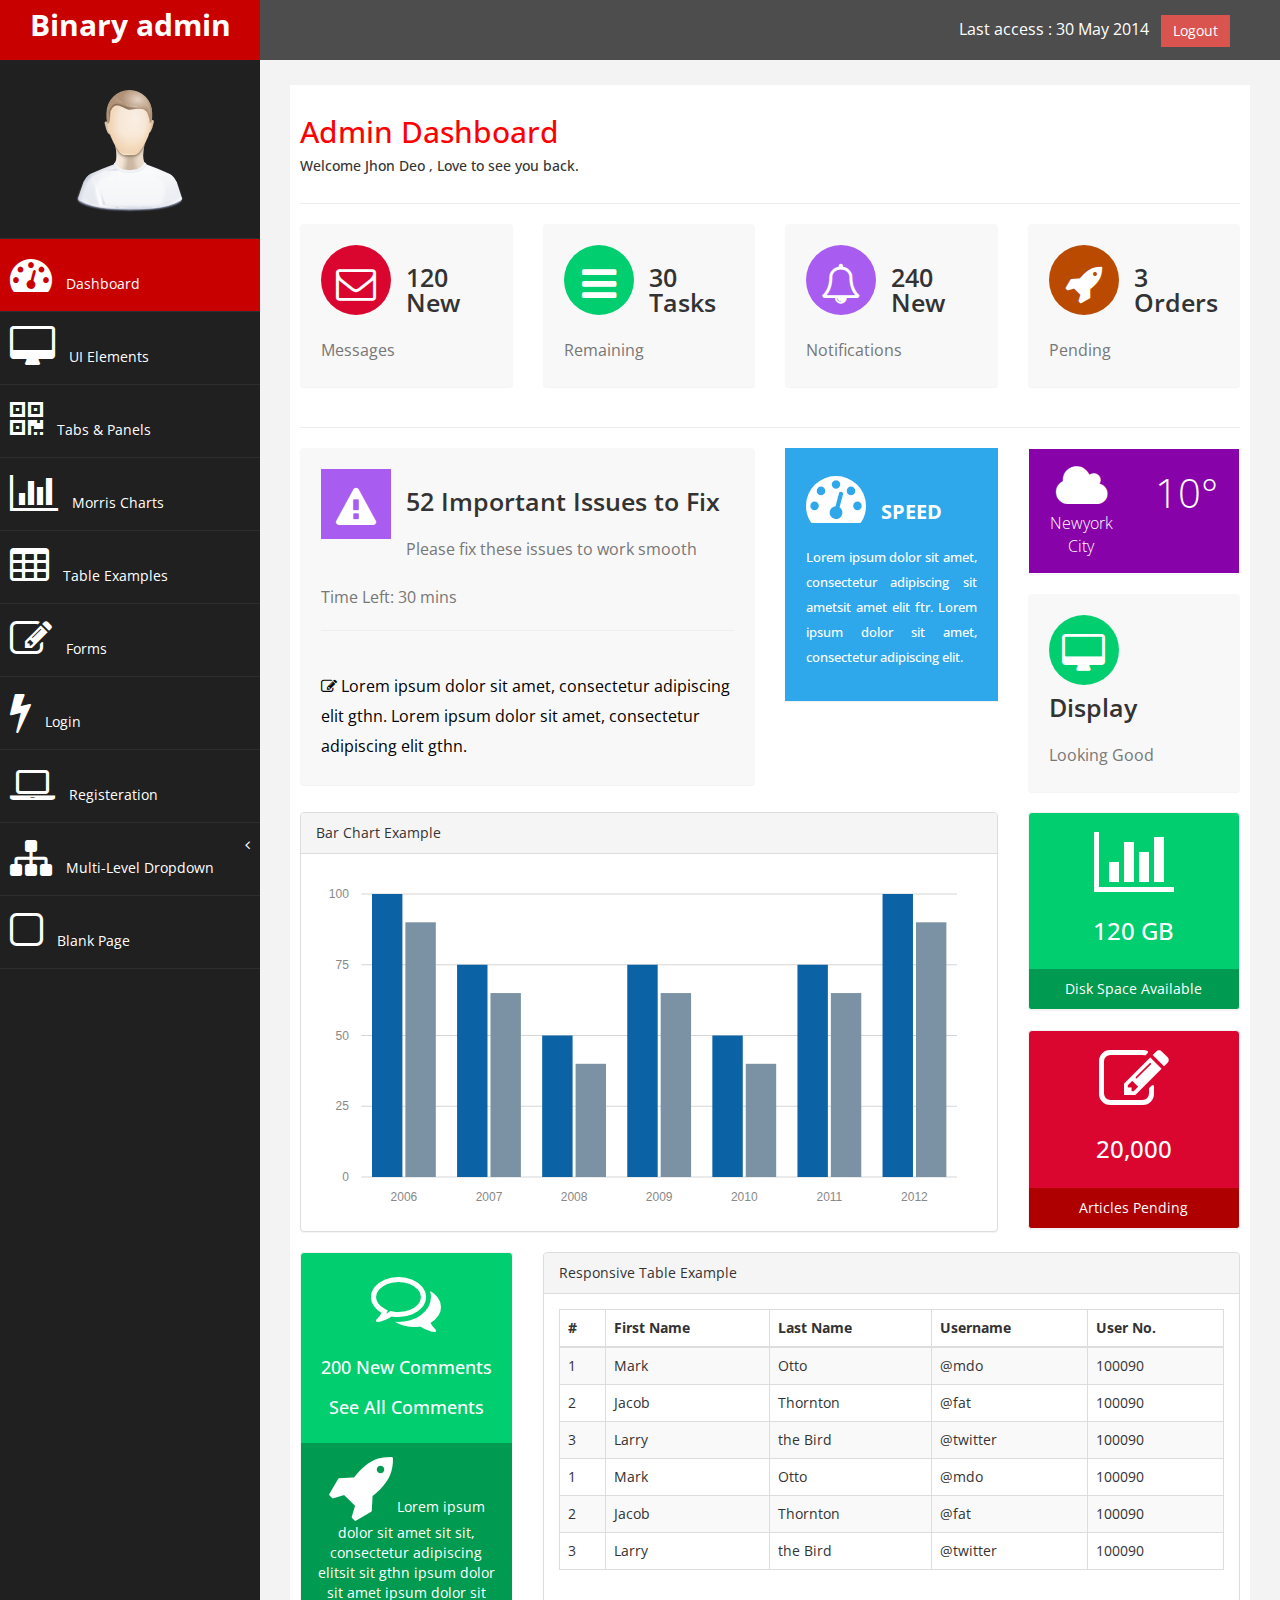
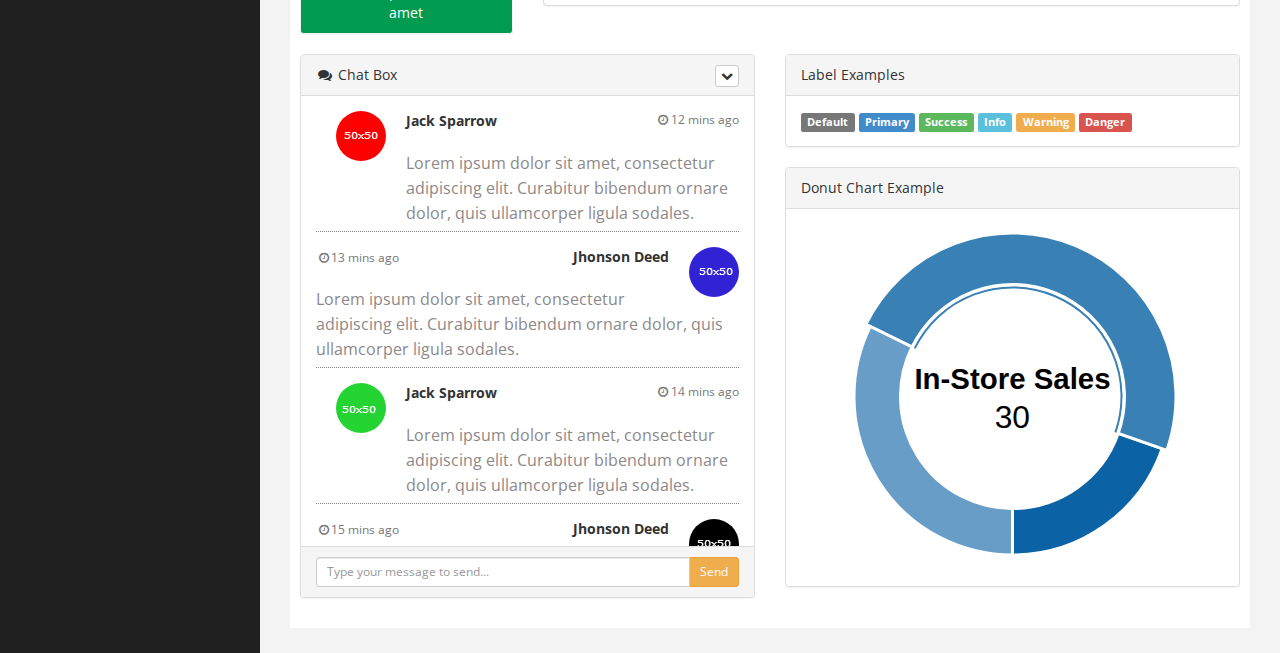
<file: TA/admin/index.html>
﻿<!DOCTYPE html>
<html xmlns="http://www.w3.org/1999/xhtml">
<head>
      <meta charset="utf-8" />
    <meta name="viewport" content="width=device-width, initial-scale=1.0" />
    <title>Free Bootstrap Admin Template : Binary Admin</title>
	<!-- BOOTSTRAP STYLES-->
    <link href="assets/css/bootstrap.css" rel="stylesheet" />
     <!-- FONTAWESOME STYLES-->
    <link href="assets/css/font-awesome.css" rel="stylesheet" />
     <!-- MORRIS CHART STYLES-->
    <link href="assets/js/morris/morris-0.4.3.min.css" rel="stylesheet" />
        <!-- CUSTOM STYLES-->
    <link href="assets/css/custom.css" rel="stylesheet" />
     <!-- GOOGLE FONTS-->
   <link href='http://fonts.googleapis.com/css?family=Open+Sans' rel='stylesheet' type='text/css' />
</head>
<body>
    <div id="wrapper">
        <nav class="navbar navbar-default navbar-cls-top " role="navigation" style="margin-bottom: 0">
            <div class="navbar-header">
                <button type="button" class="navbar-toggle" data-toggle="collapse" data-target=".sidebar-collapse">
                    <span class="sr-only">Toggle navigation</span>
                    <span class="icon-bar"></span>
                    <span class="icon-bar"></span>
                    <span class="icon-bar"></span>
                </button>
                <a class="navbar-brand" href="index.html">Binary admin</a> 
            </div>
  <div style="color: white;
padding: 15px 50px 5px 50px;
float: right;
font-size: 16px;"> Last access : 30 May 2014 &nbsp; <a href="login.html" class="btn btn-danger square-btn-adjust">Logout</a> </div>
        </nav>   
           <!-- /. NAV TOP  -->
                <nav class="navbar-default navbar-side" role="navigation">
            <div class="sidebar-collapse">
                <ul class="nav" id="main-menu">
				<li class="text-center">
                    <img src="assets/img/find_user.png" class="user-image img-responsive"/>
					</li>
				
					
                    <li>
                        <a class="active-menu"  href="index.html"><i class="fa fa-dashboard fa-3x"></i> Dashboard</a>
                    </li>
                     <li>
                        <a  href="ui.html"><i class="fa fa-desktop fa-3x"></i> UI Elements</a>
                    </li>
                    <li>
                        <a  href="tab-panel.html"><i class="fa fa-qrcode fa-3x"></i> Tabs & Panels</a>
                    </li>
						   <li  >
                        <a   href="chart.html"><i class="fa fa-bar-chart-o fa-3x"></i> Morris Charts</a>
                    </li>	
                      <li  >
                        <a  href="table.html"><i class="fa fa-table fa-3x"></i> Table Examples</a>
                    </li>
                    <li  >
                        <a  href="form.html"><i class="fa fa-edit fa-3x"></i> Forms </a>
                    </li>				
					 <li  >
                        <a   href="login.html"><i class="fa fa-bolt fa-3x"></i> Login</a>
                    </li>	
                     <li  >
                        <a   href="registeration.html"><i class="fa fa-laptop fa-3x"></i> Registeration</a>
                    </li>	
					                   
                    <li>
                        <a href="#"><i class="fa fa-sitemap fa-3x"></i> Multi-Level Dropdown<span class="fa arrow"></span></a>
                        <ul class="nav nav-second-level">
                            <li>
                                <a href="#">Second Level Link</a>
                            </li>
                            <li>
                                <a href="#">Second Level Link</a>
                            </li>
                            <li>
                                <a href="#">Second Level Link<span class="fa arrow"></span></a>
                                <ul class="nav nav-third-level">
                                    <li>
                                        <a href="#">Third Level Link</a>
                                    </li>
                                    <li>
                                        <a href="#">Third Level Link</a>
                                    </li>
                                    <li>
                                        <a href="#">Third Level Link</a>
                                    </li>

                                </ul>
                               
                            </li>
                        </ul>
                      </li>  
                  <li  >
                        <a  href="blank.html"><i class="fa fa-square-o fa-3x"></i> Blank Page</a>
                    </li>	
                </ul>
               
            </div>
            
        </nav>  
        <!-- /. NAV SIDE  -->
        <div id="page-wrapper" >
            <div id="page-inner">
                <div class="row">
                    <div class="col-md-12">
                     <h2>Admin Dashboard</h2>   
                        <h5>Welcome Jhon Deo , Love to see you back. </h5>
                    </div>
                </div>              
                 <!-- /. ROW  -->
                  <hr />
                <div class="row">
                <div class="col-md-3 col-sm-6 col-xs-6">           
			<div class="panel panel-back noti-box">
                <span class="icon-box bg-color-red set-icon">
                    <i class="fa fa-envelope-o"></i>
                </span>
                <div class="text-box" >
                    <p class="main-text">120 New</p>
                    <p class="text-muted">Messages</p>
                </div>
             </div>
		     </div>
                    <div class="col-md-3 col-sm-6 col-xs-6">           
			<div class="panel panel-back noti-box">
                <span class="icon-box bg-color-green set-icon">
                    <i class="fa fa-bars"></i>
                </span>
                <div class="text-box" >
                    <p class="main-text">30 Tasks</p>
                    <p class="text-muted">Remaining</p>
                </div>
             </div>
		     </div>
                    <div class="col-md-3 col-sm-6 col-xs-6">           
			<div class="panel panel-back noti-box">
                <span class="icon-box bg-color-blue set-icon">
                    <i class="fa fa-bell-o"></i>
                </span>
                <div class="text-box" >
                    <p class="main-text">240 New</p>
                    <p class="text-muted">Notifications</p>
                </div>
             </div>
		     </div>
                    <div class="col-md-3 col-sm-6 col-xs-6">           
			<div class="panel panel-back noti-box">
                <span class="icon-box bg-color-brown set-icon">
                    <i class="fa fa-rocket"></i>
                </span>
                <div class="text-box" >
                    <p class="main-text">3 Orders</p>
                    <p class="text-muted">Pending</p>
                </div>
             </div>
		     </div>
			</div>
                 <!-- /. ROW  -->
                <hr />                
                <div class="row">
                    <div class="col-md-6 col-sm-12 col-xs-12">           
			<div class="panel panel-back noti-box">
                <span class="icon-box bg-color-blue">
                    <i class="fa fa-warning"></i>
                </span>
                <div class="text-box" >
                    <p class="main-text">52 Important Issues to Fix </p>
                    <p class="text-muted">Please fix these issues to work smooth</p>
                    <p class="text-muted">Time Left: 30 mins</p>
                    <hr />
                    <p class="text-muted">
                          <span class="text-muted color-bottom-txt"><i class="fa fa-edit"></i>
                               Lorem ipsum dolor sit amet, consectetur adipiscing elit gthn. 
                              Lorem ipsum dolor sit amet, consectetur adipiscing elit gthn. 
                               </span>
                    </p>
                </div>
             </div>
		     </div>
                    
                    
                    <div class="col-md-3 col-sm-12 col-xs-12">
                        <div class="panel back-dash">
                               <i class="fa fa-dashboard fa-3x"></i><strong> &nbsp; SPEED</strong>
                             <p class="text-muted">Lorem ipsum dolor sit amet, consectetur adipiscing sit ametsit amet elit ftr. Lorem ipsum dolor sit amet, consectetur adipiscing elit. </p>
                        </div>
                       
                    </div>
                    <div class="col-md-3 col-sm-12 col-xs-12 ">
                        <div class="panel ">
          <div class="main-temp-back">
            <div class="panel-body">
              <div class="row">
                <div class="col-xs-6"> <i class="fa fa-cloud fa-3x"></i> Newyork City </div>
                <div class="col-xs-6">
                  <div class="text-temp"> 10° </div>
                </div>
              </div>
            </div>
          </div>
          
        </div>
                     <div class="panel panel-back noti-box">
                <span class="icon-box bg-color-green set-icon">
                    <i class="fa fa-desktop"></i>
                </span>
                <div class="text-box" >
                    <p class="main-text">Display</p>
                    <p class="text-muted">Looking Good</p>
                </div>
             </div>
			
    </div>
                        
        </div>
                 <!-- /. ROW  -->
                <div class="row"> 
                    
                      
                               <div class="col-md-9 col-sm-12 col-xs-12">                     
                    <div class="panel panel-default">
                        <div class="panel-heading">
                            Bar Chart Example
                        </div>
                        <div class="panel-body">
                            <div id="morris-bar-chart"></div>
                        </div>
                    </div>            
                </div>
                    <div class="col-md-3 col-sm-12 col-xs-12">                       
                    <div class="panel panel-primary text-center no-boder bg-color-green">
                        <div class="panel-body">
                            <i class="fa fa-bar-chart-o fa-5x"></i>
                            <h3>120 GB </h3>
                        </div>
                        <div class="panel-footer back-footer-green">
                           Disk Space Available
                            
                        </div>
                    </div>
                    <div class="panel panel-primary text-center no-boder bg-color-red">
                        <div class="panel-body">
                            <i class="fa fa-edit fa-5x"></i>
                            <h3>20,000 </h3>
                        </div>
                        <div class="panel-footer back-footer-red">
                            Articles Pending
                            
                        </div>
                    </div>                         
                        </div>
                
           </div>
                 <!-- /. ROW  -->
                <div class="row" >
                    <div class="col-md-3 col-sm-12 col-xs-12">
  <div class="panel panel-primary text-center no-boder bg-color-green">
                        <div class="panel-body">
                            <i class="fa fa-comments-o fa-5x"></i>
                            <h4>200 New Comments </h4>
                             <h4>See All Comments  </h4>
                        </div>
                        <div class="panel-footer back-footer-green">
                             <i class="fa fa-rocket fa-5x"></i>
                            Lorem ipsum dolor sit amet sit sit, consectetur adipiscing elitsit sit gthn ipsum dolor sit amet ipsum dolor sit amet
                            
                        </div>
                    </div>
                    </div>
                    <div class="col-md-9 col-sm-12 col-xs-12">
               
                    <div class="panel panel-default">
                        <div class="panel-heading">
                           Responsive Table Example
                        </div>
                        <div class="panel-body">
                            <div class="table-responsive">
                                <table class="table table-striped table-bordered table-hover">
                                    <thead>
                                        <tr>
                                            <th>#</th>
                                            <th>First Name</th>
                                            <th>Last Name</th>
                                            <th>Username</th>
                                             <th>User No.</th>
                                        </tr>
                                    </thead>
                                    <tbody>
                                        <tr>
                                            <td>1</td>
                                            <td>Mark</td>
                                            <td>Otto</td>
                                            <td>@mdo</td>
                                            <td>100090</td>
                                        </tr>
                                        <tr>
                                            <td>2</td>
                                            <td>Jacob</td>
                                            <td>Thornton</td>
                                            <td>@fat</td>
                                            <td>100090</td>
                                        </tr>
                                        <tr>
                                            <td>3</td>
                                            <td>Larry</td>
                                            <td>the Bird</td>
                                            <td>@twitter</td>
                                            <td>100090</td>
                                        </tr>
                                         <tr>
                                            <td>1</td>
                                            <td>Mark</td>
                                            <td>Otto</td>
                                            <td>@mdo</td>
                                            <td>100090</td>
                                        </tr>
                                        <tr>
                                            <td>2</td>
                                            <td>Jacob</td>
                                            <td>Thornton</td>
                                            <td>@fat</td>
                                            <td>100090</td>
                                        </tr>
                                        <tr>
                                            <td>3</td>
                                            <td>Larry</td>
                                            <td>the Bird</td>
                                            <td>@twitter</td>
                                            <td>100090</td>
                                        </tr>

                                    </tbody>
                                </table>
                            </div>
                        </div>
                    </div>
                    
                    </div>
                </div>
                 <!-- /. ROW  -->
                <div class="row">
                    <div class="col-md-6 col-sm-12 col-xs-12">
                   
                    <div class="chat-panel panel panel-default chat-boder chat-panel-head" >
                        <div class="panel-heading">
                            <i class="fa fa-comments fa-fw"></i>
                            Chat Box
                            <div class="btn-group pull-right">
                                <button type="button" class="btn btn-default btn-xs dropdown-toggle" data-toggle="dropdown">
                                    <i class="fa fa-chevron-down"></i>
                                </button>
                                <ul class="dropdown-menu slidedown">
                                    <li>
                                        <a href="#">
                                            <i class="fa fa-refresh fa-fw"></i>Refresh
                                        </a>
                                    </li>
                                    <li>
                                        <a href="#">
                                            <i class="fa fa-check-circle fa-fw"></i>Available
                                        </a>
                                    </li>
                                    <li>
                                        <a href="#">
                                            <i class="fa fa-times fa-fw"></i>Busy
                                        </a>
                                    </li>
                                    <li>
                                        <a href="#">
                                            <i class="fa fa-clock-o fa-fw"></i>Away
                                        </a>
                                    </li>
                                    <li class="divider"></li>
                                    <li>
                                        <a href="#">
                                            <i class="fa fa-sign-out fa-fw"></i>Sign Out
                                        </a>
                                    </li>
                                </ul>
                            </div>
                        </div>

                        <div class="panel-body">
                            <ul class="chat-box">
                                <li class="left clearfix">
                                    <span class="chat-img pull-left">
                                        <img src="assets/img/1.png" alt="User" class="img-circle" />
                                    </span>
                                    <div class="chat-body">                                        
                                            <strong >Jack Sparrow</strong>
                                            <small class="pull-right text-muted">
                                                <i class="fa fa-clock-o fa-fw"></i>12 mins ago
                                            </small>                                      
                                        <p>
                                            Lorem ipsum dolor sit amet, consectetur adipiscing elit. Curabitur bibendum ornare dolor, quis ullamcorper ligula sodales.
                                        </p>
                                    </div>
                                </li>
                                <li class="right clearfix">
                                    <span class="chat-img pull-right">

                                        <img src="assets/img/2.png" alt="User" class="img-circle" />
                                    </span>
                                    <div class="chat-body clearfix">
                                        
                                            <small class=" text-muted">
                                                <i class="fa fa-clock-o fa-fw"></i>13 mins ago</small>
                                            <strong class="pull-right">Jhonson Deed</strong>
                                      
                                        <p>
                                            Lorem ipsum dolor sit amet, consectetur adipiscing elit. Curabitur bibendum ornare dolor, quis ullamcorper ligula sodales.
                                        </p>
                                    </div>
                                </li>
                                <li class="left clearfix">
                                    <span class="chat-img pull-left">
                                         <img src="assets/img/3.png" alt="User" class="img-circle" />
                                    </span>
                                    <div class="chat-body clearfix">
                                        
                                            <strong >Jack Sparrow</strong>
                                            <small class="pull-right text-muted">
                                                <i class="fa fa-clock-o fa-fw"></i>14 mins ago</small>
                                        
                                        <p>
                                            Lorem ipsum dolor sit amet, consectetur adipiscing elit. Curabitur bibendum ornare dolor, quis ullamcorper ligula sodales.
                                        </p>
                                    </div>
                                </li>
                                <li class="right clearfix">
                                    <span class="chat-img pull-right">
                                         <img src="assets/img/4.png" alt="User" class="img-circle" />
                                    </span>
                                    <div class="chat-body clearfix">
                                      
                                            <small class=" text-muted">
                                                <i class="fa fa-clock-o fa-fw"></i>15 mins ago</small>
                                            <strong class="pull-right">Jhonson Deed</strong>
                                       
                                        <p>
                                            Lorem ipsum dolor sit amet, consectetur adipiscing elit. Curabitur bibendum ornare dolor, quis ullamcorper ligula sodales.
                                        </p>
                                    </div>
                                </li>
                                    <li class="left clearfix">
                                    <span class="chat-img pull-left">
                                        <img src="assets/img/1.png" alt="User" class="img-circle" />
                                    </span>
                                    <div class="chat-body">                                        
                                            <strong >Jack Sparrow</strong>
                                            <small class="pull-right text-muted">
                                                <i class="fa fa-clock-o fa-fw"></i>12 mins ago
                                            </small>                                      
                                        <p>
                                            Lorem ipsum dolor sit amet, consectetur adipiscing elit. Curabitur bibendum ornare dolor, quis ullamcorper ligula sodales.
                                        </p>
                                    </div>
                                </li>
                                <li class="right clearfix">
                                    <span class="chat-img pull-right">
                                       <img src="assets/img/2.png" alt="User" class="img-circle" />
                                    </span>
                                    <div class="chat-body clearfix">
                                        
                                            <small class=" text-muted">
                                                <i class="fa fa-clock-o fa-fw"></i>13 mins ago</small>
                                            <strong class="pull-right">Jhonson Deed</strong>
                                      
                                        <p>
                                            Lorem ipsum dolor sit amet, consectetur adipiscing elit. Curabitur bibendum ornare dolor, quis ullamcorper ligula sodales.
                                        </p>
                                    </div>
                                </li>
                            </ul>
                        </div>

                        <div class="panel-footer">
                            <div class="input-group">
                                <input id="btn-input" type="text" class="form-control input-sm" placeholder="Type your message to send..." />
                                <span class="input-group-btn">
                                    <button class="btn btn-warning btn-sm" id="btn-chat">
                                        Send
                                    </button>
                                </span>
                            </div>
                        </div>

                    </div>
                    
                </div>
                    <div class="col-md-6 col-sm-12 col-xs-12">
                         <div class="panel panel-default">
                        <div class="panel-heading">
                           Label Examples
                        </div>
                        <div class="panel-body">
                            <span class="label label-default">Default</span>
<span class="label label-primary">Primary</span>
<span class="label label-success">Success</span>
<span class="label label-info">Info</span>
<span class="label label-warning">Warning</span>
<span class="label label-danger">Danger</span>
                        </div>
                    </div>
                         
                         <div class="panel panel-default">
                        <div class="panel-heading">
                            Donut Chart Example
                        </div>
                        <div class="panel-body">
                            <div id="morris-donut-chart"></div>
                        </div>
                    </div>
                      
                    </div>
                </div>     
                 <!-- /. ROW  -->           
    </div>
             <!-- /. PAGE INNER  -->
            </div>
         <!-- /. PAGE WRAPPER  -->
        </div>
     <!-- /. WRAPPER  -->
    <!-- SCRIPTS -AT THE BOTOM TO REDUCE THE LOAD TIME-->
    <!-- JQUERY SCRIPTS -->
    <script src="assets/js/jquery-1.10.2.js"></script>
      <!-- BOOTSTRAP SCRIPTS -->
    <script src="assets/js/bootstrap.min.js"></script>
    <!-- METISMENU SCRIPTS -->
    <script src="assets/js/jquery.metisMenu.js"></script>
     <!-- MORRIS CHART SCRIPTS -->
     <script src="assets/js/morris/raphael-2.1.0.min.js"></script>
    <script src="assets/js/morris/morris.js"></script>
      <!-- CUSTOM SCRIPTS -->
    <script src="assets/js/custom.js"></script>
    
   
</body>
</html>
</file>
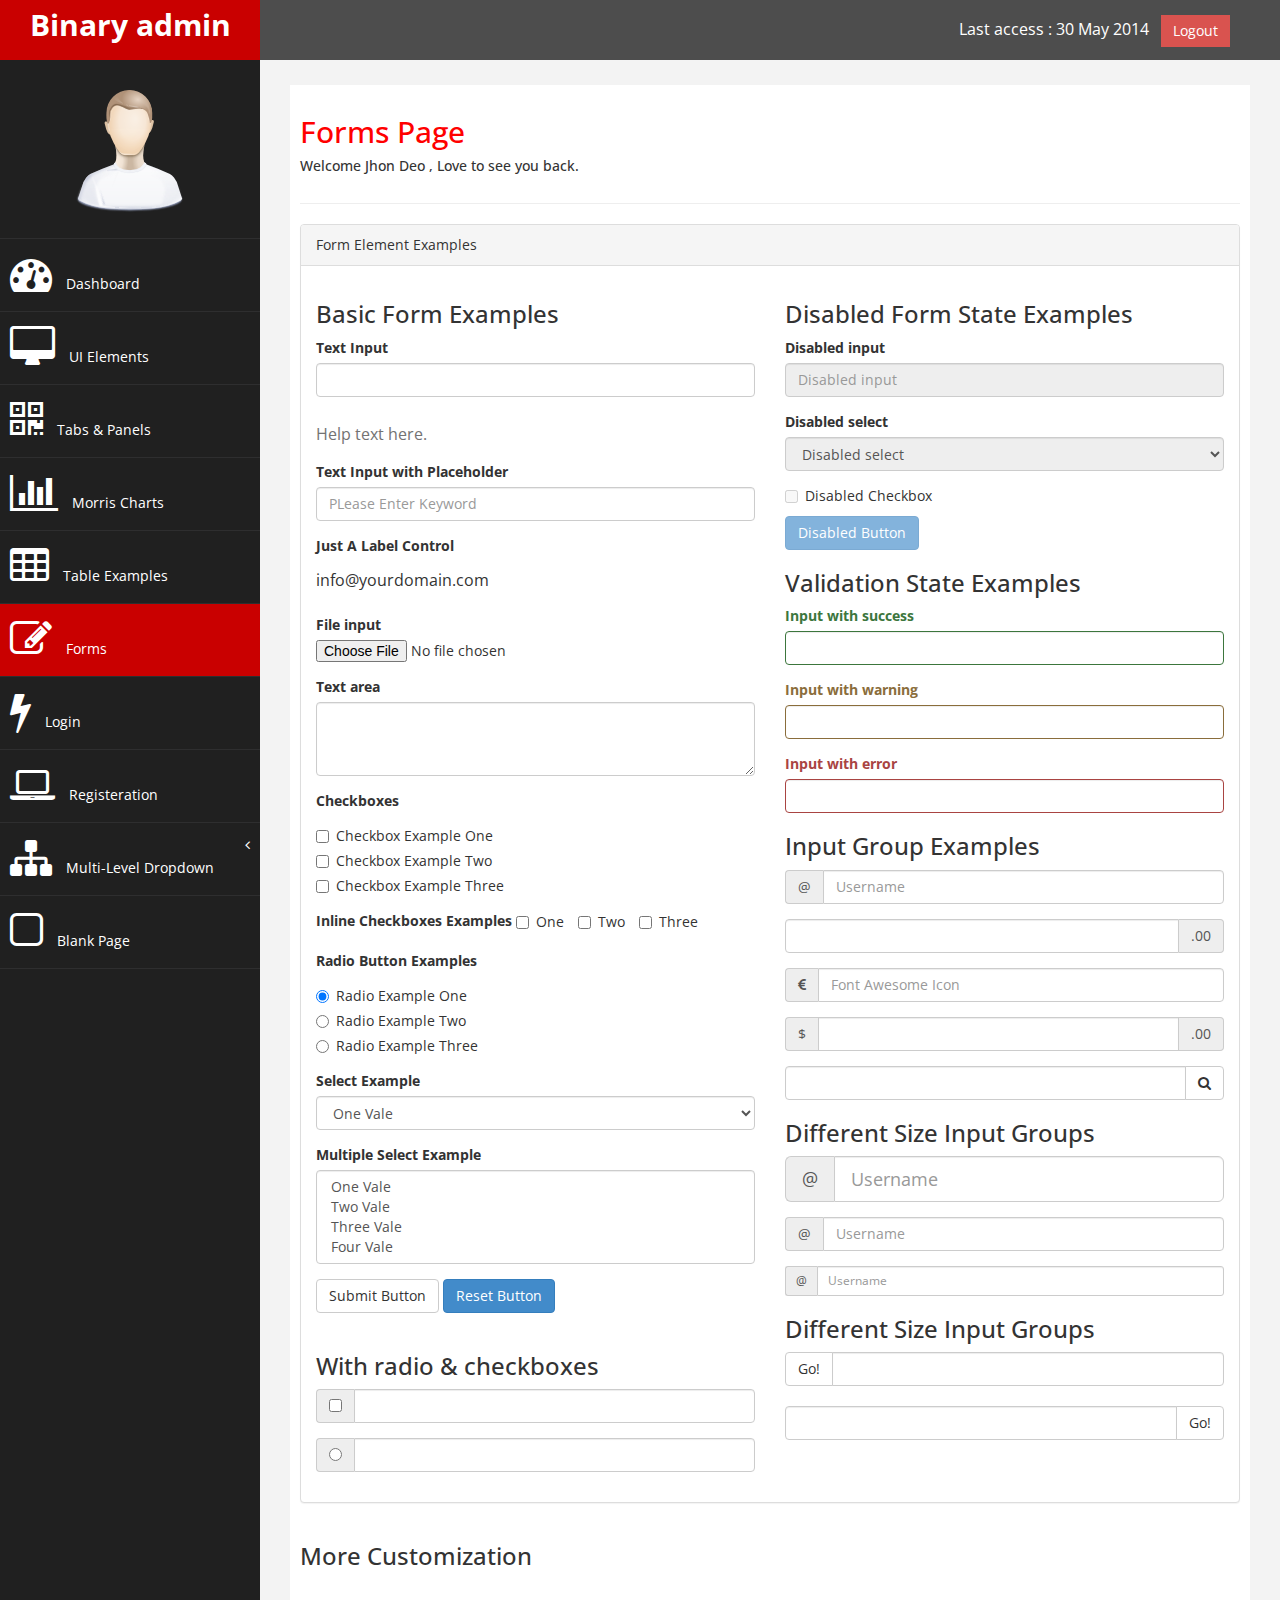
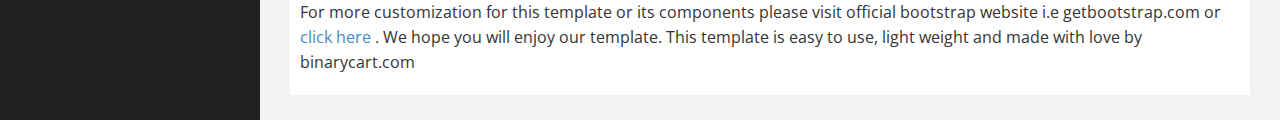
<file: TA/admin/form.html>
﻿<!DOCTYPE html>
<html xmlns="http://www.w3.org/1999/xhtml">
<head>
      <meta charset="utf-8" />
    <meta name="viewport" content="width=device-width, initial-scale=1.0" />
    <title>Free Bootstrap Admin Template : Binary Admin</title>
	<!-- BOOTSTRAP STYLES-->
    <link href="assets/css/bootstrap.css" rel="stylesheet" />
     <!-- FONTAWESOME STYLES-->
    <link href="assets/css/font-awesome.css" rel="stylesheet" />
        <!-- CUSTOM STYLES-->
    <link href="assets/css/custom.css" rel="stylesheet" />
     <!-- GOOGLE FONTS-->
   <link href='http://fonts.googleapis.com/css?family=Open+Sans' rel='stylesheet' type='text/css' />
</head>
<body>
    <div id="wrapper">
        <nav class="navbar navbar-default navbar-cls-top " role="navigation" style="margin-bottom: 0">
            <div class="navbar-header">
                <button type="button" class="navbar-toggle" data-toggle="collapse" data-target=".sidebar-collapse">
                    <span class="sr-only">Toggle navigation</span>
                    <span class="icon-bar"></span>
                    <span class="icon-bar"></span>
                    <span class="icon-bar"></span>
                </button>
                <a class="navbar-brand" href="index.html">Binary admin</a> 
            </div>
  <div style="color: white;
padding: 15px 50px 5px 50px;
float: right;
font-size: 16px;"> Last access : 30 May 2014 &nbsp; <a href="login.html" class="btn btn-danger square-btn-adjust">Logout</a> </div>
        </nav>   
           <!-- /. NAV TOP  -->
                <nav class="navbar-default navbar-side" role="navigation">
            <div class="sidebar-collapse">
                <ul class="nav" id="main-menu">
				<li class="text-center">
                    <img src="assets/img/find_user.png" class="user-image img-responsive"/>
					</li>
				
					
                    <li>
                        <a  href="index.html"><i class="fa fa-dashboard fa-3x"></i> Dashboard</a>
                    </li>
                      <li>
                        <a  href="ui.html"><i class="fa fa-desktop fa-3x"></i> UI Elements</a>
                    </li>
                    <li>
                        <a  href="tab-panel.html"><i class="fa fa-qrcode fa-3x"></i> Tabs & Panels</a>
                    </li>
						   <li  >
                        <a  href="chart.html"><i class="fa fa-bar-chart-o fa-3x"></i> Morris Charts</a>
                    </li>	
                      <li  >
                        <a  href="table.html"><i class="fa fa-table fa-3x"></i> Table Examples</a>
                    </li>
                    <li  >
                        <a class="active-menu"  href="form.html"><i class="fa fa-edit fa-3x"></i> Forms </a>
                    </li>				
					<li  >
                        <a   href="login.html"><i class="fa fa-bolt fa-3x"></i> Login</a>
                    </li>	
                     <li  >
                        <a   href="registeration.html"><i class="fa fa-laptop fa-3x"></i> Registeration</a>
                    </li>	
					                   
                    <li>
                        <a href="#"><i class="fa fa-sitemap fa-3x"></i> Multi-Level Dropdown<span class="fa arrow"></span></a>
                        <ul class="nav nav-second-level">
                            <li>
                                <a href="#">Second Level Link</a>
                            </li>
                            <li>
                                <a href="#">Second Level Link</a>
                            </li>
                            <li>
                                <a href="#">Second Level Link<span class="fa arrow"></span></a>
                                <ul class="nav nav-third-level">
                                    <li>
                                        <a href="#">Third Level Link</a>
                                    </li>
                                    <li>
                                        <a href="#">Third Level Link</a>
                                    </li>
                                    <li>
                                        <a href="#">Third Level Link</a>
                                    </li>

                                </ul>
                               
                            </li>
                        </ul>
                      </li>  
                  <li  >
                        <a   href="blank.html"><i class="fa fa-square-o fa-3x"></i> Blank Page</a>
                    </li>	
                </ul>
               
            </div>
            
        </nav>  
        <!-- /. NAV SIDE  -->
        <div id="page-wrapper" >
            <div id="page-inner">
                <div class="row">
                    <div class="col-md-12">
                     <h2>Forms Page</h2>   
                        <h5>Welcome Jhon Deo , Love to see you back. </h5>
                       
                    </div>
                </div>
                 <!-- /. ROW  -->
                 <hr />
               <div class="row">
                <div class="col-md-12">
                    <!-- Form Elements -->
                    <div class="panel panel-default">
                        <div class="panel-heading">
                            Form Element Examples
                        </div>
                        <div class="panel-body">
                            <div class="row">
                                <div class="col-md-6">
                                    <h3>Basic Form Examples</h3>
                                    <form role="form">
                                        <div class="form-group">
                                            <label>Text Input</label>
                                            <input class="form-control" />
                                            <p class="help-block">Help text here.</p>
                                        </div>
                                        <div class="form-group">
                                            <label>Text Input with Placeholder</label>
                                            <input class="form-control" placeholder="PLease Enter Keyword" />
                                        </div>
                                        <div class="form-group">
                                            <label>Just A Label Control</label>
                                            <p class="form-control-static">info@yourdomain.com</p>
                                        </div>
                                        <div class="form-group">
                                            <label>File input</label>
                                            <input type="file" />
                                        </div>
                                        <div class="form-group">
                                            <label>Text area</label>
                                            <textarea class="form-control" rows="3"></textarea>
                                        </div>
                                        <div class="form-group">
                                            <label>Checkboxes</label>
                                            <div class="checkbox">
                                                <label>
                                                    <input type="checkbox" value="" />Checkbox Example One
                                                </label>
                                            </div>
                                            <div class="checkbox">
                                                <label>
                                                    <input type="checkbox" value=""/>Checkbox Example Two
                                                </label>
                                            </div>
                                            <div class="checkbox">
                                                <label>
                                                    <input type="checkbox" value=""/>Checkbox Example Three
                                                </label>
                                            </div>
                                        </div>
                                        <div class="form-group">
                                            <label>Inline Checkboxes Examples</label>
                                            <label class="checkbox-inline">
                                                <input type="checkbox"/> One
                                            </label>
                                            <label class="checkbox-inline">
                                                <input type="checkbox"/> Two
                                            </label>
                                            <label class="checkbox-inline">
                                                <input type="checkbox"/> Three
                                            </label>
                                        </div>
                                        <div class="form-group">
                                            <label>Radio Button Examples</label>
                                            <div class="radio">
                                                <label>
                                                    <input type="radio" name="optionsRadios" id="optionsRadios1" value="option1" checked />Radio Example One
                                                </label>
                                            </div>
                                            <div class="radio">
                                                <label>
                                                    <input type="radio" name="optionsRadios" id="optionsRadios2" value="option2"/>Radio Example Two
                                                </label>
                                            </div>
                                            <div class="radio">
                                                <label>
                                                    <input type="radio" name="optionsRadios" id="optionsRadios3" value="option3"/>Radio Example Three
                                                </label>
                                            </div>
                                        </div>
                                        
                                        <div class="form-group">
                                            <label>Select Example</label>
                                            <select class="form-control">
                                                <option>One Vale</option>
                                                <option>Two Vale</option>
                                                <option>Three Vale</option>
                                                <option>Four Vale</option>
                                            </select>
                                        </div>
                                        <div class="form-group">
                                            <label>Multiple Select Example</label>
                                            <select multiple class="form-control">
                                                <option>One Vale</option>
                                                <option>Two Vale</option>
                                                <option>Three Vale</option>
                                                <option>Four Vale</option>
                                            </select>
                                        </div>
                                        <button type="submit" class="btn btn-default">Submit Button</button>
                                        <button type="reset" class="btn btn-primary">Reset Button</button>

                                    </form>
                                    <br />
                                      <h3>With radio & checkboxes</h3>
                                    <form>

    <div class="form-group input-group">
      <span class="input-group-addon">
        <input type="checkbox" />
      </span>
      <input type="text" class="form-control" />
    </div>
                                         <div class="form-group input-group">
      <span class="input-group-addon">
        <input type="radio" />
      </span>
      <input type="text" class="form-control" />
    </div>
                                    </form>

                                 
    </div>
                                
                                <div class="col-md-6">
                                    <h3>Disabled Form State Examples</h3>
                                    <form role="form">
                                        <fieldset disabled="disabled">
                                            <div class="form-group">
                                                <label for="disabledSelect">Disabled input</label>
                                                <input class="form-control" id="disabledInput" type="text" placeholder="Disabled input" disabled />
                                            </div>
                                            <div class="form-group">
                                                <label for="disabledSelect">Disabled select </label>
                                                <select id="disabledSelect" class="form-control">
                                                    <option>Disabled select</option>
                                                </select>
                                            </div>
                                            <div class="checkbox">
                                                <label>
                                                    <input type="checkbox" />Disabled Checkbox
                                                </label>
                                            </div>
                                            <button type="submit" class="btn btn-primary">Disabled Button</button>
                                        </fieldset>
                                    </form>
                                    <h3>Validation State Examples</h3>
                                    <form role="form">
                                        <div class="form-group has-success">
                                            <label class="control-label" for="inputSuccess">Input with success</label>
                                            <input type="text" class="form-control" id="inputSuccess">
                                        </div>
                                        <div class="form-group has-warning">
                                            <label class="control-label" for="inputWarning">Input with warning</label>
                                            <input type="text" class="form-control" id="inputWarning">
                                        </div>
                                        <div class="form-group has-error">
                                            <label class="control-label" for="inputError">Input with error</label>
                                            <input type="text" class="form-control" id="inputError">
                                        </div>
                                    </form>
                                    <h3>Input Group Examples</h3>
                                    <form role="form">
                                        <div class="form-group input-group">
                                            <span class="input-group-addon">@</span>
                                            <input type="text" class="form-control" placeholder="Username">
                                        </div>
                                        <div class="form-group input-group">
                                            <input type="text" class="form-control">
                                            <span class="input-group-addon">.00</span>
                                        </div>
                                        <div class="form-group input-group">
                                            <span class="input-group-addon"><i class="fa fa-eur"></i>
                                            </span>
                                            <input type="text" class="form-control" placeholder="Font Awesome Icon">
                                        </div>
                                        <div class="form-group input-group">
                                            <span class="input-group-addon">$</span>
                                            <input type="text" class="form-control">
                                            <span class="input-group-addon">.00</span>
                                        </div>
                                        <div class="form-group input-group">
                                            <input type="text" class="form-control">
                                            <span class="input-group-btn">
                                                <button class="btn btn-default" type="button"><i class="fa fa-search"></i>
                                                </button>
                                            </span>
                                        </div>
                                    </form>
                                    <h3>Different Size Input Groups</h3>
                                     <form role="form">
  <div class=" form-group input-group input-group-lg">
  <span class="input-group-addon">@</span>
  <input type="text" class="form-control" placeholder="Username" />
</div>

<div class="form-group input-group">
  <span class="input-group-addon">@</span>
  <input type="text" class="form-control" placeholder="Username" />
</div>

<div class="form-group input-group input-group-sm">
  <span class="input-group-addon">@</span>
  <input type="text" class="form-control" placeholder="Username" />
</div>
                                         
                                     </form>
                                    <h3>Different Size Input Groups</h3>
                                     <form role="form">
                                  <div class="input-group">
      <span class="form-group input-group-btn">
        <button class="btn btn-default" type="button">Go!</button>
      </span>
      <input type="text" class="form-control" />
    </div>
<br />
                                           <div class="input-group">
     
      <input type="text" class="form-control" />
                                                <span class="form-group input-group-btn">
        <button class="btn btn-default" type="button">Go!</button>
      </span>
    </div>
                                         </form>
                                </div>
                            </div>
                        </div>
                    </div>
                     <!-- End Form Elements -->
                </div>
            </div>
                <!-- /. ROW  -->
                <div class="row">
                    <div class="col-md-12">
                        <h3>More Customization</h3>
                         <p>
                        For more customization for this template or its components please visit official bootstrap website i.e getbootstrap.com or <a href="http://getbootstrap.com/components/" target="_blank">click here</a> . We hope you will enjoy our template. This template is easy to use, light weight and made with love by binarycart.com 
                        </p>
                    </div>
                </div>
                <!-- /. ROW  -->
    </div>
             <!-- /. PAGE INNER  -->
            </div>
         <!-- /. PAGE WRAPPER  -->
        </div>
     <!-- /. WRAPPER  -->
    <!-- SCRIPTS -AT THE BOTOM TO REDUCE THE LOAD TIME-->
    <!-- JQUERY SCRIPTS -->
    <script src="assets/js/jquery-1.10.2.js"></script>
      <!-- BOOTSTRAP SCRIPTS -->
    <script src="assets/js/bootstrap.min.js"></script>
    <!-- METISMENU SCRIPTS -->
    <script src="assets/js/jquery.metisMenu.js"></script>
      <!-- CUSTOM SCRIPTS -->
    <script src="assets/js/custom.js"></script>
    
   
</body>
</html>
</file>
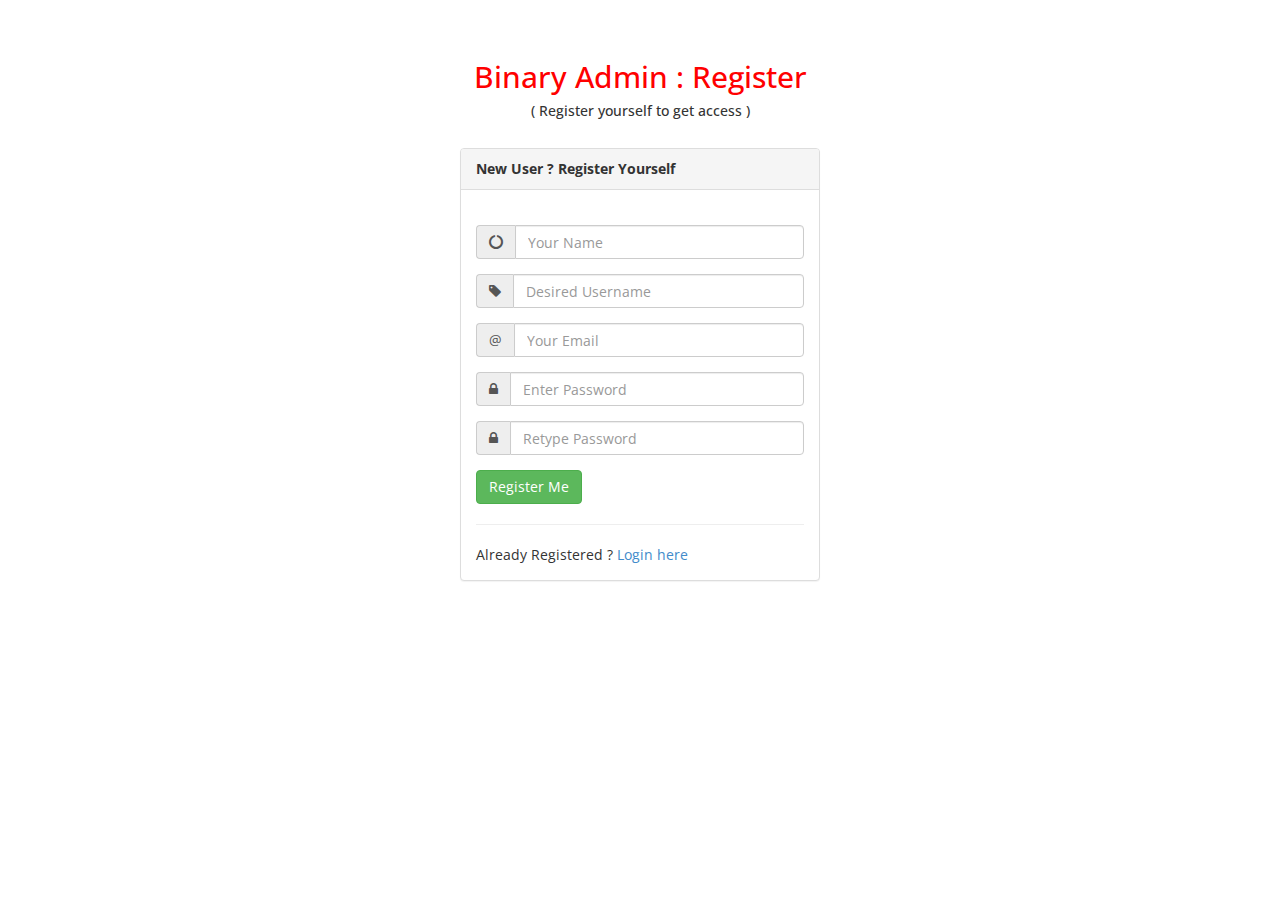
<file: TA/admin/registeration.html>
﻿<!DOCTYPE html>
<html xmlns="http://www.w3.org/1999/xhtml">
<head>
    <meta charset="utf-8" />
    <meta name="viewport" content="width=device-width, initial-scale=1.0" />
    <title>Free Bootstrap Admin Template : Binary Admin</title>
	<!-- BOOTSTRAP STYLES-->
    <link href="assets/css/bootstrap.css" rel="stylesheet" />
     <!-- FONTAWESOME STYLES-->
    <link href="assets/css/font-awesome.css" rel="stylesheet" />
        <!-- CUSTOM STYLES-->
    <link href="assets/css/custom.css" rel="stylesheet" />
     <!-- GOOGLE FONTS-->
   <link href='http://fonts.googleapis.com/css?family=Open+Sans' rel='stylesheet' type='text/css' />

</head>
<body>
    <div class="container">
        <div class="row text-center  ">
            <div class="col-md-12">
                <br /><br />
                <h2> Binary Admin : Register</h2>
               
                <h5>( Register yourself to get access )</h5>
                 <br />
            </div>
        </div>
         <div class="row">
               
                <div class="col-md-4 col-md-offset-4 col-sm-6 col-sm-offset-3 col-xs-10 col-xs-offset-1">
                        <div class="panel panel-default">
                            <div class="panel-heading">
                        <strong>  New User ? Register Yourself </strong>  
                            </div>
                            <div class="panel-body">
                                <form role="form">
<br/>
                                        <div class="form-group input-group">
                                            <span class="input-group-addon"><i class="fa fa-circle-o-notch"  ></i></span>
                                            <input type="text" class="form-control" placeholder="Your Name" />
                                        </div>
                                     <div class="form-group input-group">
                                            <span class="input-group-addon"><i class="fa fa-tag"  ></i></span>
                                            <input type="text" class="form-control" placeholder="Desired Username" />
                                        </div>
                                         <div class="form-group input-group">
                                            <span class="input-group-addon">@</span>
                                            <input type="text" class="form-control" placeholder="Your Email" />
                                        </div>
                                      <div class="form-group input-group">
                                            <span class="input-group-addon"><i class="fa fa-lock"  ></i></span>
                                            <input type="password" class="form-control" placeholder="Enter Password" />
                                        </div>
                                     <div class="form-group input-group">
                                            <span class="input-group-addon"><i class="fa fa-lock"  ></i></span>
                                            <input type="password" class="form-control" placeholder="Retype Password" />
                                        </div>
                                     
                                     <a href="index.html" class="btn btn-success ">Register Me</a>
                                    <hr />
                                    Already Registered ?  <a href="login.html" >Login here</a>
                                    </form>
                            </div>
                           
                        </div>
                    </div>
                
                
        </div>
    </div>


     <!-- SCRIPTS -AT THE BOTOM TO REDUCE THE LOAD TIME-->
    <!-- JQUERY SCRIPTS -->
    <script src="assets/js/jquery-1.10.2.js"></script>
      <!-- BOOTSTRAP SCRIPTS -->
    <script src="assets/js/bootstrap.min.js"></script>
    <!-- METISMENU SCRIPTS -->
    <script src="assets/js/jquery.metisMenu.js"></script>
      <!-- CUSTOM SCRIPTS -->
    <script src="assets/js/custom.js"></script>
   
</body>
</html>
</file>
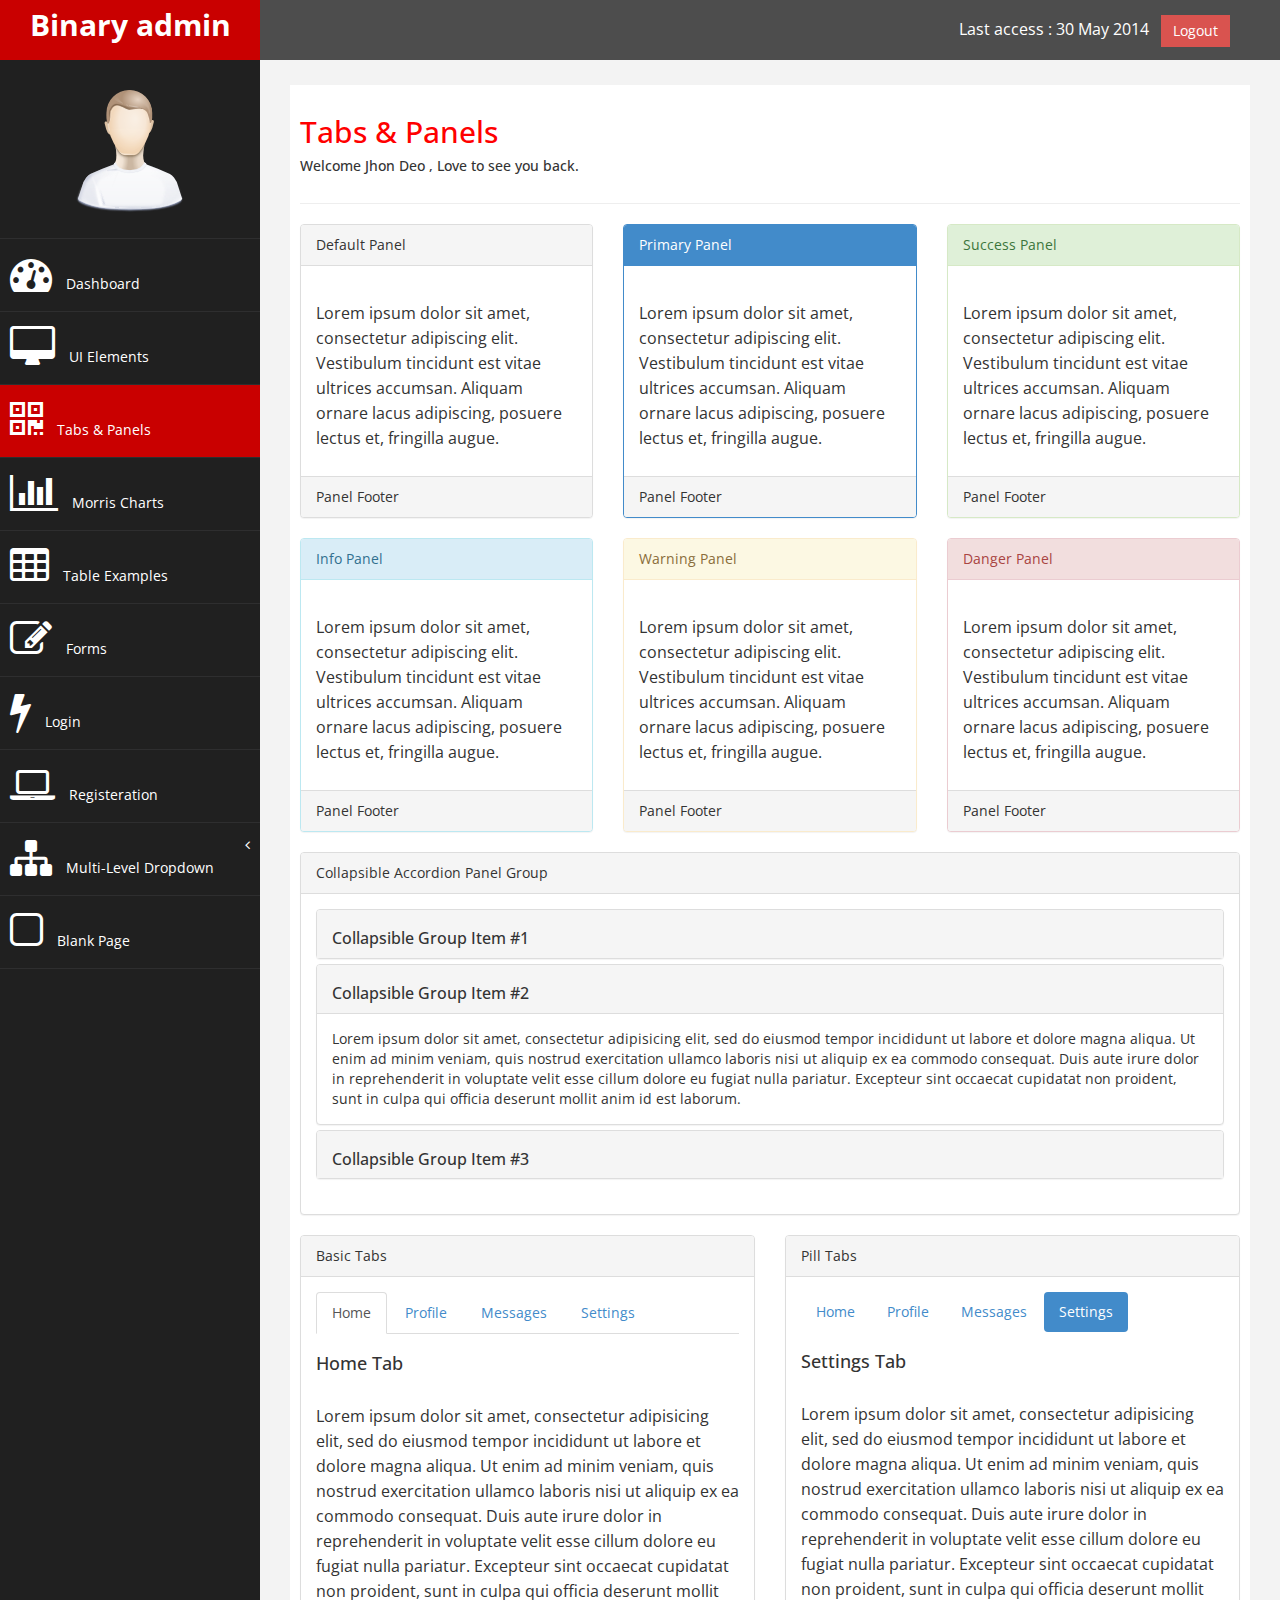
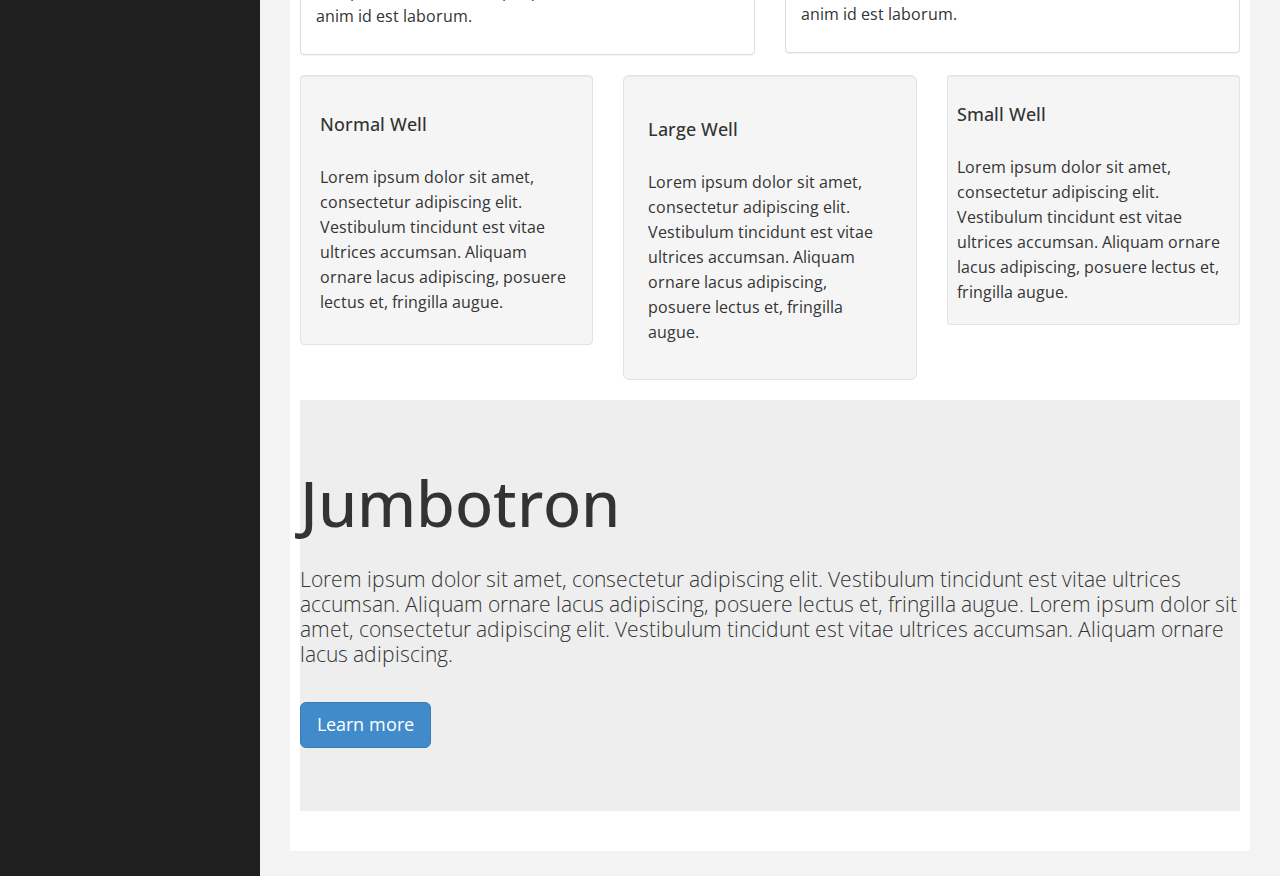
<file: TA/admin/tab-panel.html>
﻿<!DOCTYPE html>
<html xmlns="http://www.w3.org/1999/xhtml">
<head>
      <meta charset="utf-8" />
    <meta name="viewport" content="width=device-width, initial-scale=1.0" />
    <title>Free Bootstrap Admin Template : Binary Admin</title>
	<!-- BOOTSTRAP STYLES-->
    <link href="assets/css/bootstrap.css" rel="stylesheet" />
     <!-- FONTAWESOME STYLES-->
    <link href="assets/css/font-awesome.css" rel="stylesheet" />
        <!-- CUSTOM STYLES-->
    <link href="assets/css/custom.css" rel="stylesheet" />
     <!-- GOOGLE FONTS-->
   <link href='http://fonts.googleapis.com/css?family=Open+Sans' rel='stylesheet' type='text/css' />
</head>
<body>
    <div id="wrapper">
        <nav class="navbar navbar-default navbar-cls-top " role="navigation" style="margin-bottom: 0">
            <div class="navbar-header">
                <button type="button" class="navbar-toggle" data-toggle="collapse" data-target=".sidebar-collapse">
                    <span class="sr-only">Toggle navigation</span>
                    <span class="icon-bar"></span>
                    <span class="icon-bar"></span>
                    <span class="icon-bar"></span>
                </button>
                <a class="navbar-brand" href="index.html">Binary admin</a> 
            </div>
  <div style="color: white;
padding: 15px 50px 5px 50px;
float: right;
font-size: 16px;"> Last access : 30 May 2014 &nbsp; <a href="login.html" class="btn btn-danger square-btn-adjust">Logout</a> </div>
        </nav>   
           <!-- /. NAV TOP  -->
                <nav class="navbar-default navbar-side" role="navigation">
            <div class="sidebar-collapse">
                <ul class="nav" id="main-menu">
				<li class="text-center">
                    <img src="assets/img/find_user.png" class="user-image img-responsive"/>
					</li>
				
					
                    <li>
                        <a  href="index.html"><i class="fa fa-dashboard fa-3x"></i> Dashboard</a>
                    </li>
                      <li>
                        <a  href="ui.html"><i class="fa fa-desktop fa-3x"></i> UI Elements</a>
                    </li>
                    <li>
                        <a  class="active-menu" href="tab-panel.html"><i class="fa fa-qrcode fa-3x"></i> Tabs & Panels</a>
                    </li>
						   <li  >
                        <a  href="chart.html"><i class="fa fa-bar-chart-o fa-3x"></i> Morris Charts</a>
                    </li>	
                      <li  >
                        <a  href="table.html"><i class="fa fa-table fa-3x"></i> Table Examples</a>
                    </li>
                    <li  >
                        <a  href="form.html"><i class="fa fa-edit fa-3x"></i> Forms </a>
                    </li>				
					
					 <li  >
                        <a   href="login.html"><i class="fa fa-bolt fa-3x"></i> Login</a>
                    </li>	
                     <li  >
                        <a   href="registeration.html"><i class="fa fa-laptop fa-3x"></i> Registeration</a>
                    </li>	                  
                    <li>
                        <a href="#"><i class="fa fa-sitemap fa-3x"></i> Multi-Level Dropdown<span class="fa arrow"></span></a>
                        <ul class="nav nav-second-level">
                            <li>
                                <a href="#">Second Level Link</a>
                            </li>
                            <li>
                                <a href="#">Second Level Link</a>
                            </li>
                            <li>
                                <a href="#">Second Level Link<span class="fa arrow"></span></a>
                                <ul class="nav nav-third-level">
                                    <li>
                                        <a href="#">Third Level Link</a>
                                    </li>
                                    <li>
                                        <a href="#">Third Level Link</a>
                                    </li>
                                    <li>
                                        <a href="#">Third Level Link</a>
                                    </li>

                                </ul>
                               
                            </li>
                        </ul>
                      </li>  
                  <li  >
                        <a  href="blank.html"><i class="fa fa-square-o fa-3x"></i> Blank Page</a>
                    </li>	
                </ul>
               
            </div>
            
        </nav>  
        <!-- /. NAV SIDE  -->
        <div id="page-wrapper" >
            <div id="page-inner">
                <div class="row">
                    <div class="col-md-12">
                     <h2>Tabs & Panels </h2>   
                        <h5>Welcome Jhon Deo , Love to see you back. </h5>
                       
                    </div>
                </div>
                 <!-- /. ROW  -->
                 <hr />
                                 
            <div class="row">
                <div class="col-md-4 col-sm-4">
                    <div class="panel panel-default">
                        <div class="panel-heading">
                            Default Panel
                        </div>
                        <div class="panel-body">
                            <p>Lorem ipsum dolor sit amet, consectetur adipiscing elit. Vestibulum tincidunt est vitae ultrices accumsan. Aliquam ornare lacus adipiscing, posuere lectus et, fringilla augue.</p>
                        </div>
                        <div class="panel-footer">
                            Panel Footer
                        </div>
                    </div>
                </div>
                <div class="col-md-4 col-sm-4">
                    <div class="panel panel-primary">
                        <div class="panel-heading">
                            Primary Panel
                        </div>
                        <div class="panel-body">
                            <p>Lorem ipsum dolor sit amet, consectetur adipiscing elit. Vestibulum tincidunt est vitae ultrices accumsan. Aliquam ornare lacus adipiscing, posuere lectus et, fringilla augue.</p>
                        </div>
                        <div class="panel-footer">
                            Panel Footer
                        </div>
                    </div>
                </div>
                <div class="col-md-4 col-sm-4">
                    <div class="panel panel-success">
                        <div class="panel-heading">
                            Success Panel
                        </div>
                        <div class="panel-body">
                            <p>Lorem ipsum dolor sit amet, consectetur adipiscing elit. Vestibulum tincidunt est vitae ultrices accumsan. Aliquam ornare lacus adipiscing, posuere lectus et, fringilla augue.</p>
                        </div>
                        <div class="panel-footer">
                            Panel Footer
                        </div>
                    </div>
                </div>
            </div>
                   <!-- /. ROW  -->
            <div class="row">
                <div class="col-md-4 col-sm-4">
                    <div class="panel panel-info">
                        <div class="panel-heading">
                            Info Panel
                        </div>
                        <div class="panel-body">
                            <p>Lorem ipsum dolor sit amet, consectetur adipiscing elit. Vestibulum tincidunt est vitae ultrices accumsan. Aliquam ornare lacus adipiscing, posuere lectus et, fringilla augue.</p>
                        </div>
                        <div class="panel-footer">
                            Panel Footer
                        </div>
                    </div>
                </div>
                <div class="col-md-4 col-sm-4">
                    <div class="panel panel-warning">
                        <div class="panel-heading">
                            Warning Panel
                        </div>
                        <div class="panel-body">
                            <p>Lorem ipsum dolor sit amet, consectetur adipiscing elit. Vestibulum tincidunt est vitae ultrices accumsan. Aliquam ornare lacus adipiscing, posuere lectus et, fringilla augue.</p>
                        </div>
                        <div class="panel-footer">
                            Panel Footer
                        </div>
                    </div>
                </div>
                <div class="col-md-4 col-sm-4">
                    <div class="panel panel-danger">
                        <div class="panel-heading">
                            Danger Panel
                        </div>
                        <div class="panel-body">
                            <p>Lorem ipsum dolor sit amet, consectetur adipiscing elit. Vestibulum tincidunt est vitae ultrices accumsan. Aliquam ornare lacus adipiscing, posuere lectus et, fringilla augue.</p>
                        </div>
                        <div class="panel-footer">
                            Panel Footer
                        </div>
                    </div>
                </div>
            </div>
                    <!-- /. ROW  -->
            <div class="row">
                <div class="col-md-12">
                    <div class="panel panel-default">
                        <div class="panel-heading">
                            Collapsible Accordion Panel Group
                        </div>
                        <div class="panel-body">
                            <div class="panel-group" id="accordion">
                                <div class="panel panel-default">
                                    <div class="panel-heading">
                                        <h4 class="panel-title">
                                            <a data-toggle="collapse" data-parent="#accordion" href="#collapseOne" class="collapsed">Collapsible Group Item #1</a>
                                        </h4>
                                    </div>
                                    <div id="collapseOne" class="panel-collapse collapse" style="height: 0px;">
                                        <div class="panel-body">
                                            Lorem ipsum dolor sit amet, consectetur adipisicing elit, sed do eiusmod tempor incididunt ut labore et dolore magna aliqua. Ut enim ad minim veniam, quis nostrud exercitation ullamco laboris nisi ut aliquip ex ea commodo consequat. Duis aute irure dolor in reprehenderit in voluptate velit esse cillum dolore eu fugiat nulla pariatur. Excepteur sint occaecat cupidatat non proident, sunt in culpa qui officia deserunt mollit anim id est laborum.
                                        </div>
                                    </div>
                                </div>
                                <div class="panel panel-default">
                                    <div class="panel-heading">
                                        <h4 class="panel-title">
                                            <a data-toggle="collapse" data-parent="#accordion" href="#collapseTwo">Collapsible Group Item #2</a>
                                        </h4>
                                    </div>
                                    <div id="collapseTwo" class="panel-collapse in" style="height: auto;">
                                        <div class="panel-body">
                                            Lorem ipsum dolor sit amet, consectetur adipisicing elit, sed do eiusmod tempor incididunt ut labore et dolore magna aliqua. Ut enim ad minim veniam, quis nostrud exercitation ullamco laboris nisi ut aliquip ex ea commodo consequat. Duis aute irure dolor in reprehenderit in voluptate velit esse cillum dolore eu fugiat nulla pariatur. Excepteur sint occaecat cupidatat non proident, sunt in culpa qui officia deserunt mollit anim id est laborum.
                                        </div>
                                    </div>
                                </div>
                                <div class="panel panel-default">
                                    <div class="panel-heading">
                                        <h4 class="panel-title">
                                            <a data-toggle="collapse" data-parent="#accordion" href="#collapseThree" class="collapsed">Collapsible Group Item #3</a>
                                        </h4>
                                    </div>
                                    <div id="collapseThree" class="panel-collapse collapse">
                                        <div class="panel-body">
                                            Lorem ipsum dolor sit amet, consectetur adipisicing elit, sed do eiusmod tempor incididunt ut labore et dolore magna aliqua. Ut enim ad minim veniam, quis nostrud exercitation ullamco laboris nisi ut aliquip ex ea commodo consequat. Duis aute irure dolor in reprehenderit in voluptate velit esse cillum dolore eu fugiat nulla pariatur. Excepteur sint occaecat cupidatat non proident, sunt in culpa qui officia deserunt mollit anim id est laborum.
                                        </div>
                                    </div>
                                </div>
                            </div>
                        </div>
                    </div>
                </div>
            </div>
                    <!-- /. ROW  -->
            <div class="row">
                <div class="col-md-6 col-sm-6">
                    <div class="panel panel-default">
                        <div class="panel-heading">
                            Basic Tabs
                        </div>
                        <div class="panel-body">
                            <ul class="nav nav-tabs">
                                <li class="active"><a href="#home" data-toggle="tab">Home</a>
                                </li>
                                <li class=""><a href="#profile" data-toggle="tab">Profile</a>
                                </li>
                                <li class=""><a href="#messages" data-toggle="tab">Messages</a>
                                </li>
                                <li class=""><a href="#settings" data-toggle="tab">Settings</a>
                                </li>
                            </ul>

                            <div class="tab-content">
                                <div class="tab-pane fade active in" id="home">
                                    <h4>Home Tab</h4>
                                    <p>Lorem ipsum dolor sit amet, consectetur adipisicing elit, sed do eiusmod tempor incididunt ut labore et dolore magna aliqua. Ut enim ad minim veniam, quis nostrud exercitation ullamco laboris nisi ut aliquip ex ea commodo consequat. Duis aute irure dolor in reprehenderit in voluptate velit esse cillum dolore eu fugiat nulla pariatur. Excepteur sint occaecat cupidatat non proident, sunt in culpa qui officia deserunt mollit anim id est laborum.</p>
                                </div>
                                <div class="tab-pane fade" id="profile">
                                    <h4>Profile Tab</h4>
                                    <p>Lorem ipsum dolor sit amet, consectetur adipisicing elit, sed do eiusmod tempor incididunt ut labore et dolore magna aliqua. Ut enim ad minim veniam, quis nostrud exercitation ullamco laboris nisi ut aliquip ex ea commodo consequat. Duis aute irure dolor in reprehenderit in voluptate velit esse cillum dolore eu fugiat nulla pariatur. Excepteur sint occaecat cupidatat non proident, sunt in culpa qui officia deserunt mollit anim id est laborum.</p>
                                </div>
                                <div class="tab-pane fade" id="messages">
                                    <h4>Messages Tab</h4>
                                    <p>Lorem ipsum dolor sit amet, consectetur adipisicing elit, sed do eiusmod tempor incididunt ut labore et dolore magna aliqua. Ut enim ad minim veniam, quis nostrud exercitation ullamco laboris nisi ut aliquip ex ea commodo consequat. Duis aute irure dolor in reprehenderit in voluptate velit esse cillum dolore eu fugiat nulla pariatur. Excepteur sint occaecat cupidatat non proident, sunt in culpa qui officia deserunt mollit anim id est laborum.</p>
                                </div>
                                <div class="tab-pane fade" id="settings">
                                    <h4>Settings Tab</h4>
                                    <p>Lorem ipsum dolor sit amet, consectetur adipisicing elit, sed do eiusmod tempor incididunt ut labore et dolore magna aliqua. Ut enim ad minim veniam, quis nostrud exercitation ullamco laboris nisi ut aliquip ex ea commodo consequat. Duis aute irure dolor in reprehenderit in voluptate velit esse cillum dolore eu fugiat nulla pariatur. Excepteur sint occaecat cupidatat non proident, sunt in culpa qui officia deserunt mollit anim id est laborum.</p>
                                </div>
                            </div>
                        </div>
                    </div>
                </div>
                <div class="col-md-6 col-sm-6">
                    <div class="panel panel-default">
                        <div class="panel-heading">
                            Pill Tabs
                        </div>
                        <div class="panel-body">
                            <ul class="nav nav-pills">
                                <li class=""><a href="#home-pills" data-toggle="tab">Home</a>
                                </li>
                                <li class=""><a href="#profile-pills" data-toggle="tab">Profile</a>
                                </li>
                                <li class=""><a href="#messages-pills" data-toggle="tab">Messages</a>
                                </li>
                                <li class="active"><a href="#settings-pills" data-toggle="tab">Settings</a>
                                </li>
                            </ul>

                            <div class="tab-content">
                                <div class="tab-pane fade" id="home-pills">
                                    <h4>Home Tab</h4>
                                    <p>Lorem ipsum dolor sit amet, consectetur adipisicing elit, sed do eiusmod tempor incididunt ut labore et dolore magna aliqua. Ut enim ad minim veniam, quis nostrud exercitation ullamco laboris nisi ut aliquip ex ea commodo consequat. Duis aute irure dolor in reprehenderit in voluptate velit esse cillum dolore eu fugiat nulla pariatur. Excepteur sint occaecat cupidatat non proident, sunt in culpa qui officia deserunt mollit anim id est laborum.</p>
                                </div>
                                <div class="tab-pane fade" id="profile-pills">
                                    <h4>Profile Tab</h4>
                                    <p>Lorem ipsum dolor sit amet, consectetur adipisicing elit, sed do eiusmod tempor incididunt ut labore et dolore magna aliqua. Ut enim ad minim veniam, quis nostrud exercitation ullamco laboris nisi ut aliquip ex ea commodo consequat. Duis aute irure dolor in reprehenderit in voluptate velit esse cillum dolore eu fugiat nulla pariatur. Excepteur sint occaecat cupidatat non proident, sunt in culpa qui officia deserunt mollit anim id est laborum.</p>
                                </div>
                                <div class="tab-pane fade" id="messages-pills">
                                    <h4>Messages Tab</h4>
                                    <p>Lorem ipsum dolor sit amet, consectetur adipisicing elit, sed do eiusmod tempor incididunt ut labore et dolore magna aliqua. Ut enim ad minim veniam, quis nostrud exercitation ullamco laboris nisi ut aliquip ex ea commodo consequat. Duis aute irure dolor in reprehenderit in voluptate velit esse cillum dolore eu fugiat nulla pariatur. Excepteur sint occaecat cupidatat non proident, sunt in culpa qui officia deserunt mollit anim id est laborum.</p>
                                </div>
                                <div class="tab-pane fade active in" id="settings-pills">
                                    <h4>Settings Tab</h4>
                                    <p>Lorem ipsum dolor sit amet, consectetur adipisicing elit, sed do eiusmod tempor incididunt ut labore et dolore magna aliqua. Ut enim ad minim veniam, quis nostrud exercitation ullamco laboris nisi ut aliquip ex ea commodo consequat. Duis aute irure dolor in reprehenderit in voluptate velit esse cillum dolore eu fugiat nulla pariatur. Excepteur sint occaecat cupidatat non proident, sunt in culpa qui officia deserunt mollit anim id est laborum.</p>
                                </div>
                            </div>
                        </div>
                    </div>
                </div>
            </div>
                    <!-- /. ROW  -->
            <div class="row">
                <div class="col-md-4 col-sm-4">
                    <div class="well">
                        <h4>Normal Well</h4>
                        <p>Lorem ipsum dolor sit amet, consectetur adipiscing elit. Vestibulum tincidunt est vitae ultrices accumsan. Aliquam ornare lacus adipiscing, posuere lectus et, fringilla augue.</p>
                    </div>
                </div>
                <div class="col-md-4 col-sm-4">
                    <div class="well well-lg">
                        <h4>Large Well</h4>
                        <p>Lorem ipsum dolor sit amet, consectetur adipiscing elit. Vestibulum tincidunt est vitae ultrices accumsan. Aliquam ornare lacus adipiscing, posuere lectus et, fringilla augue.</p>
                    </div>
                </div>
                <div class="col-md-4 col-sm-4">
                    <div class="well well-sm">
                        <h4>Small Well</h4>
                        <p>Lorem ipsum dolor sit amet, consectetur adipiscing elit. Vestibulum tincidunt est vitae ultrices accumsan. Aliquam ornare lacus adipiscing, posuere lectus et, fringilla augue.</p>
                    </div>
                </div>
            </div>
                    <!-- /. ROW  -->
            <div class="row">
                <div class="col-md-12">
                    <div class="jumbotron">
                        <h1>Jumbotron</h1>
                        <p>Lorem ipsum dolor sit amet, consectetur adipiscing elit. Vestibulum tincidunt est vitae ultrices accumsan. Aliquam ornare lacus adipiscing, posuere lectus et, fringilla augue. Lorem ipsum dolor sit amet, consectetur adipiscing elit. Vestibulum tincidunt est vitae ultrices accumsan. Aliquam ornare lacus adipiscing.</p>
                        <p>
                            <a class="btn btn-primary btn-lg" role="button">Learn more</a>
                        </p>
                    </div>
                </div>
            </div>
                    <!-- /. ROW  -->

    </div>
             <!-- /. PAGE INNER  -->
            </div>
         <!-- /. PAGE WRAPPER  -->
        </div>
     <!-- /. WRAPPER  -->
    <!-- SCRIPTS -AT THE BOTOM TO REDUCE THE LOAD TIME-->
    <!-- JQUERY SCRIPTS -->
    <script src="assets/js/jquery-1.10.2.js"></script>
      <!-- BOOTSTRAP SCRIPTS -->
    <script src="assets/js/bootstrap.min.js"></script>
    <!-- METISMENU SCRIPTS -->
    <script src="assets/js/jquery.metisMenu.js"></script>
      <!-- CUSTOM SCRIPTS -->
    <script src="assets/js/custom.js"></script>
    
   
</body>
</html>
</file>
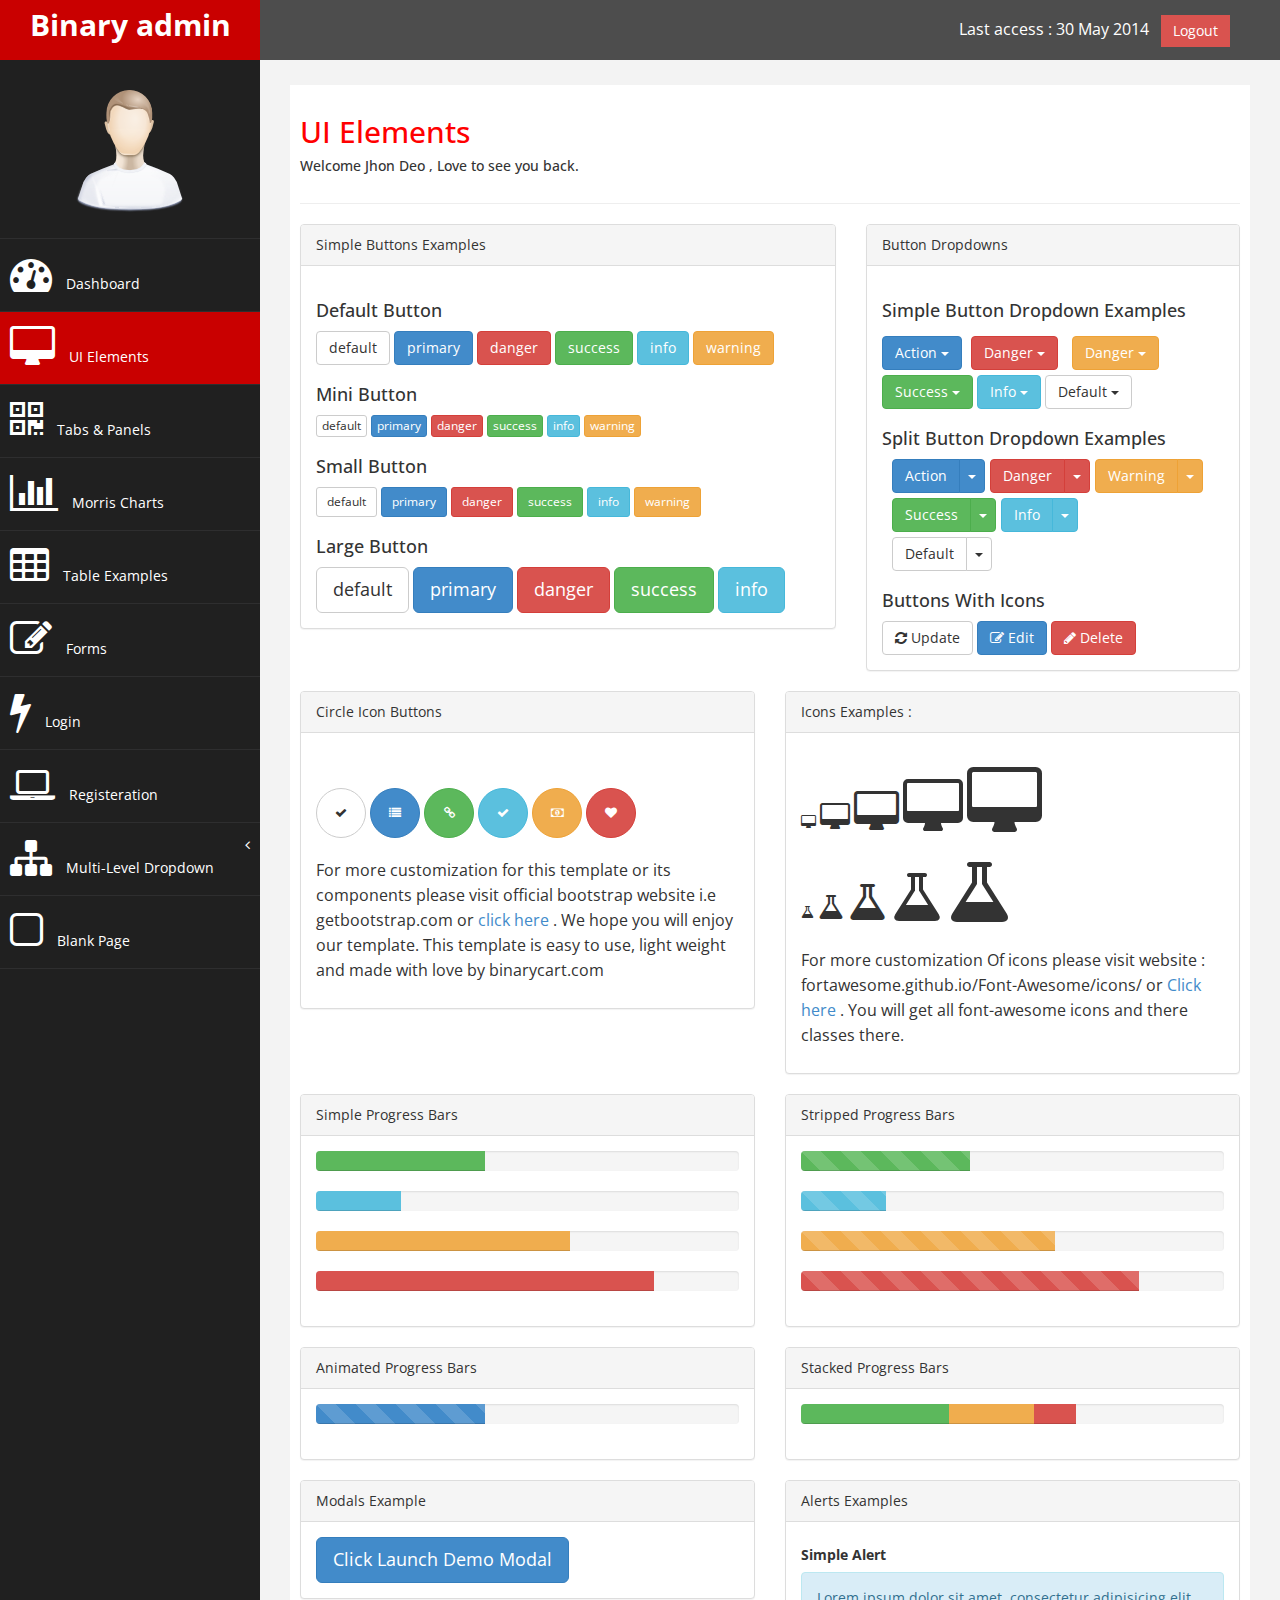
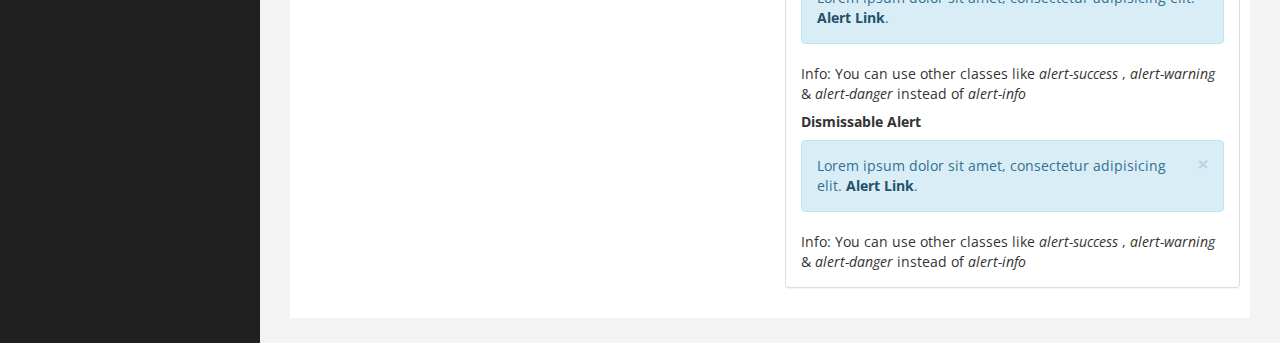
<file: TA/admin/ui.html>
﻿<!DOCTYPE html>
<html xmlns="http://www.w3.org/1999/xhtml">
<head>
      <meta charset="utf-8" />
    <meta name="viewport" content="width=device-width, initial-scale=1.0" />
    <title>Free Bootstrap Admin Template : Binary Admin</title>
	<!-- BOOTSTRAP STYLES-->
    <link href="assets/css/bootstrap.css" rel="stylesheet" />
     <!-- FONTAWESOME STYLES-->
    <link href="assets/css/font-awesome.css" rel="stylesheet" />
        <!-- CUSTOM STYLES-->
    <link href="assets/css/custom.css" rel="stylesheet" />
     <!-- GOOGLE FONTS-->
   <link href='http://fonts.googleapis.com/css?family=Open+Sans' rel='stylesheet' type='text/css' />
</head>
<body>
    <div id="wrapper">
        <nav class="navbar navbar-default navbar-cls-top " role="navigation" style="margin-bottom: 0">
            <div class="navbar-header">
                <button type="button" class="navbar-toggle" data-toggle="collapse" data-target=".sidebar-collapse">
                    <span class="sr-only">Toggle navigation</span>
                    <span class="fa fa-bar"></span>
                    <span class="fa fa-bar"></span>
                    <span class="fa fa-bar"></span>
                </button>
                <a class="navbar-brand" href="index.html">Binary admin</a> 
            </div>
  <div style="color: white;
padding: 15px 50px 5px 50px;
float: right;
font-size: 16px;"> Last access : 30 May 2014 &nbsp; <a href="login.html" class="btn btn-danger square-btn-adjust">Logout</a> </div>
        </nav>   
           <!-- /. NAV TOP  -->
                <nav class="navbar-default navbar-side" role="navigation">
            <div class="sidebar-collapse">
                <ul class="nav" id="main-menu">
				<li class="text-center">
                    <img src="assets/img/find_user.png" class="user-image img-responsive"/>
					</li>
				
					
                    <li>
                        <a  href="index.html"><i class="fa fa-dashboard fa-3x"></i> Dashboard</a>
                    </li>
                      <li>
                        <a class="active-menu"   href="ui.html"><i class="fa fa-desktop fa-3x"></i> UI Elements</a>
                    </li>
                    <li>
                        <a  href="tab-panel.html"><i class="fa fa-qrcode fa-3x"></i> Tabs & Panels</a>
                    </li>
						   <li  >
                        <a  href="chart.html"><i class="fa fa-bar-chart-o fa-3x"></i> Morris Charts</a>
                    </li>	
                      <li  >
                        <a  href="table.html"><i class="fa fa-table fa-3x"></i> Table Examples</a>
                    </li>
                    <li  >
                        <a  href="form.html"><i class="fa fa-edit fa-3x"></i> Forms </a>
                    </li>				
					
					  <li  >
                        <a   href="login.html"><i class="fa fa-bolt fa-3x"></i> Login</a>
                    </li>	
                     <li  >
                        <a   href="registeration.html"><i class="fa fa-laptop fa-3x"></i> Registeration</a>
                    </li>	                 
                    <li>
                        <a href="#"><i class="fa fa-sitemap fa-3x"></i> Multi-Level Dropdown<span class="fa arrow"></span></a>
                        <ul class="nav nav-second-level">
                            <li>
                                <a href="#">Second Level Link</a>
                            </li>
                            <li>
                                <a href="#">Second Level Link</a>
                            </li>
                            <li>
                                <a href="#">Second Level Link<span class="fa arrow"></span></a>
                                <ul class="nav nav-third-level">
                                    <li>
                                        <a href="#">Third Level Link</a>
                                    </li>
                                    <li>
                                        <a href="#">Third Level Link</a>
                                    </li>
                                    <li>
                                        <a href="#">Third Level Link</a>
                                    </li>

                                </ul>
                               
                            </li>
                        </ul>
                      </li>  
                  <li  >
                        <a  href="blank.html"><i class="fa fa-square-o fa-3x"></i> Blank Page</a>
                    </li>	
                </ul>
               
            </div>
            
        </nav>  
        <!-- /. NAV SIDE  -->
        <div id="page-wrapper" >
            <div id="page-inner">
                <div class="row">
                    <div class="col-md-12">
                     <h2>UI Elements</h2>   
                        <h5>Welcome Jhon Deo , Love to see you back. </h5>
                       
                    </div>
                </div>
                 <!-- /. ROW  -->
                 <hr />
                 <div class="row">
                    
                      <div class="col-md-7">
                    <div class="panel panel-default">
                        <div class="panel-heading">
                         Simple Buttons Examples
                        </div>        
                                      
                                    <div class="panel-body"> 

                    <h4>Default Button</h4>
                    <a href="#" class="btn btn-default">default</a>
                    <a href="#" class="btn btn-primary">primary</a>
                    <a href="#" class="btn btn-danger">danger</a>
                    <a href="#" class="btn btn-success">success</a>
                    <a href="#" class="btn btn-info">info</a>
                    <a href="#" class="btn btn-warning">warning</a>

                   
                    <h4>Mini Button</h4>
                    <a href="#" class="btn btn-default btn-xs">default</a>
                    <a href="#" class="btn btn-primary btn-xs">primary</a>
                    <a href="#" class="btn btn-danger btn-xs">danger</a>
                    <a href="#" class="btn btn-success btn-xs">success</a>
                    <a href="#" class="btn btn-info btn-xs">info</a>
                    <a href="#" class="btn btn-warning btn-xs">warning</a>

                  
                    <h4>Small Button</h4>
                    <a href="#" class="btn btn-default btn-sm">default</a>
                    <a href="#" class="btn btn-primary btn-sm">primary</a>
                    <a href="#" class="btn btn-danger btn-sm">danger</a>
                    <a href="#" class="btn btn-success btn-sm">success</a>
                    <a href="#" class="btn btn-info btn-sm">info</a>
                    <a href="#" class="btn btn-warning btn-sm">warning</a>

                   
                    <h4>Large Button</h4>

                    <a href="#" class="btn btn-default btn-lg">default</a>
                    <a href="#" class="btn btn-primary btn-lg">primary</a>
                    <a href="#" class="btn btn-danger btn-lg">danger</a>
                    <a href="#" class="btn btn-success btn-lg">success</a>
                    <a href="#" class="btn btn-info btn-lg">info</a>

                   
                </div>
            </div>
                          </div>
                     <div class="col-md-5">
                      <div class="panel panel-default">
                        <div class="panel-heading">
                           Button Dropdowns
                        </div>        
                                      
                                    <div class="panel-body"> 
                                          <h4>Simple Button Dropdown Examples </h4>  
                                       <div style="margin-top: 10px;">
											
											<div class="btn-group">
											  <button data-toggle="dropdown" class="btn btn-primary dropdown-toggle">Action <span class="caret"></span></button>
											  <ul class="dropdown-menu">
												<li><a href="#">Action</a></li>
												<li><a href="#">Another action</a></li>
												<li><a href="#">Something else here</a></li>
												<li class="divider"></li>
												<li><a href="#">Separated link</a></li>
											  </ul>
											</div>
											<div style="margin:5px;" class="btn-group">
											  <button data-toggle="dropdown" class="btn btn-danger dropdown-toggle">Danger <span class="caret"></span></button>
											  <ul class="dropdown-menu">
												<li><a href="#">Action</a></li>
												<li><a href="#">Another action</a></li>
												<li><a href="#">Something else here</a></li>
												<li class="divider"></li>
												<li><a href="#">Separated link</a></li>
											  </ul>
											</div>
                                           <div style="margin:5px;" class="btn-group">
											  <button data-toggle="dropdown" class="btn btn-warning dropdown-toggle">Danger <span class="caret"></span></button>
											  <ul class="dropdown-menu">
												<li><a href="#">Action</a></li>
												<li><a href="#">Another action</a></li>
												<li><a href="#">Something else here</a></li>
												<li class="divider"></li>
												<li><a href="#">Separated link</a></li>
											  </ul>
											</div>
										  </div>
										  <div>
                                               
                                              	<div class="btn-group">
											  <button data-toggle="dropdown" class="btn btn-success dropdown-toggle">Success <span class="caret"></span></button>
											  <ul class="dropdown-menu">
												<li><a href="#">Action</a></li>
												<li><a href="#">Another action</a></li>
												<li><a href="#">Something else here</a></li>
												<li class="divider"></li>
												<li><a href="#">Separated link</a></li>
											  </ul>
											</div>
											<div class="btn-group">
											  <button data-toggle="dropdown" class="btn btn-info dropdown-toggle">Info <span class="caret"></span></button>
											  <ul class="dropdown-menu">
												<li><a href="#">Action</a></li>
												<li><a href="#">Another action</a></li>
												<li><a href="#">Something else here</a></li>
												<li class="divider"></li>
												<li><a href="#">Separated link</a></li>
											  </ul>
											</div>
											<div class="btn-group">
											  <button data-toggle="dropdown" class="btn btn-default dropdown-toggle">Default <span class="caret"></span></button>
											  <ul class="dropdown-menu">
												<li><a href="#">Action</a></li>
												<li><a href="#">Another action</a></li>
												<li><a href="#">Something else here</a></li>
												<li class="divider"></li>
												<li><a href="#">Separated link</a></li>
											  </ul>
											</div>
										  </div>
                                       
                                       <h4>Split Button Dropdown Examples </h4>
                                      
                                       <div style="margin:5px;" class="btn-toolbar">
										
										<div class="btn-group">
										  <button class="btn btn-primary">Action</button>
										  <button data-toggle="dropdown" class="btn btn-primary dropdown-toggle"><span class="caret"></span></button>
										  <ul class="dropdown-menu">
											<li><a href="#">Action</a></li>
											<li><a href="#">Another action</a></li>
											<li><a href="#">Something else here</a></li>
											<li class="divider"></li>
											<li><a href="#">Separated link</a></li>
										  </ul>
										</div>
										<div class="btn-group">
										  <button class="btn btn-danger">Danger</button>
										  <button data-toggle="dropdown" class="btn btn-danger dropdown-toggle"><span class="caret"></span></button>
										  <ul class="dropdown-menu">
											<li><a href="#">Action</a></li>
											<li><a href="#">Another action</a></li>
											<li><a href="#">Something else here</a></li>
											<li class="divider"></li>
											<li><a href="#">Separated link</a></li>
										  </ul>
										</div>
                                           <div class="btn-group">
										  <button class="btn btn-warning">Warning</button>
										  <button data-toggle="dropdown" class="btn btn-warning dropdown-toggle"><span class="caret"></span></button>
										  <ul class="dropdown-menu">
											<li><a href="#">Action</a></li>
											<li><a href="#">Another action</a></li>
											<li><a href="#">Something else here</a></li>
											<li class="divider"></li>
											<li><a href="#">Separated link</a></li>
										  </ul>
										</div>
									  </div>
									  <div style="margin:5px;" class="btn-toolbar">
										
										<div class="btn-group">
										  <button class="btn btn-success">Success</button>
										  <button data-toggle="dropdown" class="btn btn-success dropdown-toggle"><span class="caret"></span></button>
										  <ul class="dropdown-menu">
											<li><a href="#">Action</a></li>
											<li><a href="#">Another action</a></li>
											<li><a href="#">Something else here</a></li>
											<li class="divider"></li>
											<li><a href="#">Separated link</a></li>
										  </ul>
										</div>
										<div class="btn-group">
										  <button class="btn btn-info">Info</button>
										  <button data-toggle="dropdown" class="btn btn-info dropdown-toggle"><span class="caret"></span></button>
										  <ul class="dropdown-menu">
											<li><a href="#">Action</a></li>
											<li><a href="#">Another action</a></li>
											<li><a href="#">Something else here</a></li>
											<li class="divider"></li>
											<li><a href="#">Separated link</a></li>
										  </ul>
										</div>
									  </div>
									  <div style="margin:5px;" class="btn-toolbar">
										<div class="btn-group">
										  <button class="btn btn-default">Default</button>
										  <button data-toggle="dropdown" class="btn btn-default dropdown-toggle"><span class="caret"></span></button>
										  <ul class="dropdown-menu">
											<li><a href="#">Action</a></li>
											<li><a href="#">Another action</a></li>
											<li><a href="#">Something else here</a></li>
											<li class="divider"></li>
											<li><a href="#">Separated link</a></li>
										  </ul>
										</div>
									  </div>
                                       

                                       <h4>Buttons With Icons</h4>                                       
										
											<button class="btn btn-default"><i class=" fa fa-refresh "></i> Update</button>
											<button class="btn btn-primary"><i class="fa fa-edit "></i> Edit</button>
											<button class="btn btn-danger"><i class="fa fa-pencil"></i> Delete</button>
										
															
									

                                        </div>
                                    </div>
                    </div>
                    </div>
                <!-- /. ROW  -->
                <div class="row">
                    <div class="col-md-6">
                        <div class="panel panel-default">
                        <div class="panel-heading">
                            Circle Icon Buttons 
                        </div>
                       
                        <div class="panel-body">
                             <br /> <br />
                            <button type="button" class="btn btn-default btn-circle"><i class="fa fa-check"></i>
                            </button>
                            <button type="button" class="btn btn-primary btn-circle"><i class="fa fa-list"></i>
                            </button>
                            <button type="button" class="btn btn-success btn-circle"><i class="fa fa-link"></i>
                            </button>
                            <button type="button" class="btn btn-info btn-circle"><i class="fa fa-check"></i>
                            </button>
                            <button type="button" class="btn btn-warning btn-circle"><i class="fa fa-money"></i>
                            </button>
                            <button type="button" class="btn btn-danger btn-circle"><i class="fa fa-heart"></i>
                            </button>
                           <br />
                             <p>
                        For more customization for this template or its components please visit official bootstrap website i.e getbootstrap.com or <a href="http://getbootstrap.com/components/" target="_blank">click here</a> . We hope you will enjoy our template. This template is easy to use, light weight and made with love by binarycart.com 
                        </p>
                        </div>
                        
                    </div>
                    </div>
                    <div class="col-md-6">
                        <div class="panel panel-default">
                        <div class="panel-heading">
                            Icons Examples : 
                        </div>
                       
                        <div class="panel-body">
                            <br />
                            <i class="fa fa-desktop "></i>
                            
                             <i class="fa fa-desktop fa-2x"></i>
                              <i class="fa fa-desktop fa-3x"></i>
                              <i class="fa fa-desktop fa-4x"></i>
                              <i class="fa fa-desktop fa-5x"></i>
                              <br />
                             <br />
                            <i class="fa fa-flask "></i>
                            
                             <i class="fa fa-flask fa-2x"></i>
                              <i class="fa fa-flask fa-3x"></i>
                              <i class="fa fa-flask fa-4x"></i>
                              <i class="fa fa-flask fa-5x"></i>
                              <br />
                              <p>
                        For more customization Of icons please visit website : fortawesome.github.io/Font-Awesome/icons/ or  <a href="http://fortawesome.github.io/Font-Awesome/icons/" target="_blank" >Click here</a> . You will get all font-awesome icons and there classes there.
                        </p>
                        </div>
                        
                    </div>
                    </div>
                </div>
                 <!-- /. ROW  -->
                <div class="row">
                    <div class="col-md-6">
                        <div class="panel panel-default">
                        <div class="panel-heading">
                            Simple Progress Bars 
                        </div>
                       
                        <div class="panel-body">
                       <div class="progress">
  <div class="progress-bar progress-bar-success" role="progressbar" aria-valuenow="40" aria-valuemin="0" aria-valuemax="100" style="width: 40%">
    <span class="sr-only">40% Complete (success)</span>
  </div>
</div>
<div class="progress">
  <div class="progress-bar progress-bar-info" role="progressbar" aria-valuenow="20" aria-valuemin="0" aria-valuemax="100" style="width: 20%">
    <span class="sr-only">20% Complete</span>
  </div>
</div>
<div class="progress">
  <div class="progress-bar progress-bar-warning" role="progressbar" aria-valuenow="60" aria-valuemin="0" aria-valuemax="100" style="width: 60%">
    <span class="sr-only">60% Complete (warning)</span>
  </div>
</div>
<div class="progress">
  <div class="progress-bar progress-bar-danger" role="progressbar" aria-valuenow="80" aria-valuemin="0" aria-valuemax="100" style="width: 80%">
    <span class="sr-only">80% Complete</span>
  </div>
</div>
                            </div>
                            </div>
                    </div>
                    <div class="col-md-6">
                        <div class="panel panel-default">
                        <div class="panel-heading">
                            Stripped Progress Bars 
                        </div>
                       
                        <div class="panel-body">
                       <div class="progress progress-striped">
  <div class="progress-bar progress-bar-success" role="progressbar" aria-valuenow="40" aria-valuemin="0" aria-valuemax="100" style="width: 40%">
    <span class="sr-only">40% Complete (success)</span>
  </div>
</div>
<div class="progress progress-striped">
  <div class="progress-bar progress-bar-info" role="progressbar" aria-valuenow="20" aria-valuemin="0" aria-valuemax="100" style="width: 20%">
    <span class="sr-only">20% Complete</span>
  </div>
</div>
<div class="progress progress-striped">
  <div class="progress-bar progress-bar-warning" role="progressbar" aria-valuenow="60" aria-valuemin="0" aria-valuemax="100" style="width: 60%">
    <span class="sr-only">60% Complete (warning)</span>
  </div>
</div>
<div class="progress progress-striped">
  <div class="progress-bar progress-bar-danger" role="progressbar" aria-valuenow="80" aria-valuemin="0" aria-valuemax="100" style="width: 80%">
    <span class="sr-only">80% Complete</span>
  </div>
</div>
                            </div>
                            </div>
                    </div>
                </div>
                 <!-- /. ROW  -->
                <div class="row">
                    <div class="col-md-6">
                        <div class="panel panel-default">
                        <div class="panel-heading">
                            Animated Progress Bars 
                        </div>
                       
                        <div class="panel-body">
                       <div class="progress progress-striped active">
  <div class="progress-bar progress-bar-primary" role="progressbar" aria-valuenow="40" aria-valuemin="0" aria-valuemax="100" style="width: 40%">
    <span class="sr-only">40% Complete (success)</span>
  </div>
</div>
                            </div>
                            </div>
                    </div>
                      <div class="col-md-6">
                        <div class="panel panel-default">
                        <div class="panel-heading">
                            Stacked Progress Bars 
                        </div>
                       
                        <div class="panel-body">
                       <div class="progress">
  <div class="progress-bar progress-bar-success" style="width: 35%">
    <span class="sr-only">35% Complete (success)</span>
  </div>
  <div class="progress-bar progress-bar-warning" style="width: 20%">
    <span class="sr-only">20% Complete (warning)</span>
  </div>
  <div class="progress-bar progress-bar-danger" style="width: 10%">
    <span class="sr-only">10% Complete (danger)</span>
  </div>
</div>
                            </div>
                            </div>
                    </div>
                </div>
                <!-- /. ROW  -->
                <div class="row">
                    <div class="col-md-6">
                       
                     <!--  Modals-->
                    <div class="panel panel-default">
                        <div class="panel-heading">
                            Modals Example
                        </div>
                        <div class="panel-body">
                            <button class="btn btn-primary btn-lg" data-toggle="modal" data-target="#myModal">
                              Click  Launch Demo Modal
                            </button>
                            <div class="modal fade" id="myModal" tabindex="-1" role="dialog" aria-labelledby="myModalLabel" aria-hidden="true">
                                <div class="modal-dialog">
                                    <div class="modal-content">
                                        <div class="modal-header">
                                            <button type="button" class="close" data-dismiss="modal" aria-hidden="true">&times;</button>
                                            <h4 class="modal-title" id="myModalLabel">Modal title Here</h4>
                                        </div>
                                        <div class="modal-body">
                                            Lorem ipsum dolor sit amet, consectetur adipisicing elit, sed do eiusmod tempor incididunt ut labore et dolore magna aliqua. Ut enim ad minim veniam, quis nostrud exercitation ullamco laboris nisi ut aliquip ex ea commodo consequat. Duis aute irure dolor in reprehenderit in voluptate velit esse cillum dolore eu fugiat nulla pariatur. Excepteur sint occaecat cupidatat non proident, sunt in culpa qui officia deserunt mollit anim id est laborum.
                                        </div>
                                        <div class="modal-footer">
                                            <button type="button" class="btn btn-default" data-dismiss="modal">Close</button>
                                            <button type="button" class="btn btn-primary">Save changes</button>
                                        </div>
                                    </div>
                                </div>
                            </div>
                        </div>
                    </div>
                     <!-- End Modals-->
                
                    </div>
                     <div class="col-md-6">
                          <div class="panel panel-default">
                        <div class="panel-heading">
                            Alerts Examples
                        </div>
                        <div class="panel-body">
                            <h5><strong>Simple Alert</strong></h5>
                            <div class="alert alert-info">
                                Lorem ipsum dolor sit amet, consectetur adipisicing elit. <a href="#" class="alert-link">Alert Link</a>.
                            </div>
                            Info: You can use other classes like <i>alert-success</i> , <i>alert-warning</i> & <i>alert-danger</i> instead of <i>alert-info</i>
                           <br />
                              <h5><strong>Dismissable Alert</strong></h5>
                            <div class="alert alert-info alert-dismissable">
                                <button type="button" class="close" data-dismiss="alert" aria-hidden="true">×</button>
                                Lorem ipsum dolor sit amet, consectetur adipisicing elit. <a href="#" class="alert-link">Alert Link</a>.
                            </div>
                            Info: You can use other classes like <i>alert-success</i> , <i>alert-warning</i> & <i>alert-danger</i> instead of <i>alert-info</i>
                           
                             </div>
                              </div>
                     </div>
                </div>
                <!-- /. ROW  -->
    </div>
             <!-- /. PAGE INNER  -->
            </div>
         <!-- /. PAGE WRAPPER  -->
        </div>
     <!-- /. WRAPPER  -->
    <!-- SCRIPTS -AT THE BOTOM TO REDUCE THE LOAD TIME-->
    <!-- JQUERY SCRIPTS -->
    <script src="assets/js/jquery-1.10.2.js"></script>
      <!-- BOOTSTRAP SCRIPTS -->
    <script src="assets/js/bootstrap.min.js"></script>
    <!-- METISMENU SCRIPTS -->
    <script src="assets/js/jquery.metisMenu.js"></script>
      <!-- CUSTOM SCRIPTS -->
    <script src="assets/js/custom.js"></script>
 
</body>
</html>
</file>
<file: TA/admin/assets/css/custom.css>
/*=============================================================
    Authour URI: www.binarycart.com
    Version: 1.1
    License: MIT
    
    http://opensource.org/licenses/MIT

    100% To use For Personal And Commercial Use.
   
    ========================================================  */
/*==============================================
    GENERAL  STYLES    
    =============================================*/
body {
    font-family: 'Open Sans', sans-serif;
}

 #wrapper {
    width: 100%;
    background:#202020;
}

#page-wrapper {
    padding: 15px 15px;
    min-height: 600px;
    background:#F3F3F3;
   
}
#page-inner {
    width:100%;
    margin:10px 20px 10px 0px;
    background-color:#fff!important;
    padding:10px;
    min-height:1200px;
}

.text-center {
    text-align:center;
}
.no-boder {
    border:1px solid #f3f3f3;
}
h2 {
    color: #f00;
}
h4 {
    padding-top:10px;
}
.square-btn-adjust {
    border: 0px solid transparent; 
   -webkit-border-radius: 0px;
-moz-border-radius: 0px;
border-radius: 0px;

}
p {
    font-size:16px;
    line-height:25px;
    padding-top:20px;
}
/*==============================================
   DASHBOARD STYLES    
    =============================================*/
.panel-back {
    background-color:#F8F8F8;

}
   .noti-box {
min-height: 100px;
padding: 20px;
}

    .noti-box .icon-box {
display: block;
float: left;
margin: 0 15px 10px 0;
width: 70px;
height: 70px;
line-height: 75px;
vertical-align: middle;
text-align: center;
font-size: 40px;
}
.text-box p{
    margin: 0 0 3px;
}
.main-text {
    font-size: 25px;
    font-weight:600;
}
.set-icon {
    -webkit-border-radius: 50px;
-moz-border-radius: 50px;
border-radius: 50px;

}
    .bg-color-green {
background-color: #00CE6F;
color: #fff;
}
 .bg-color-blue {
background-color: #A95DF0;
color: #fff;
}
  .bg-color-red {
background-color: #DB0630;
color: #fff;
}
  .bg-color-brown {
background-color: #B94A00;
color: #fff;
}


 .icon-box-right {
display: block;
float: right;
margin: 0 15px 10px 0;
width: 70px;
height: 70px;
line-height: 75px;
vertical-align: middle;
text-align: center;
font-size: 40px;
}

 .main-temp-back {
background: #8702A8;
color: #FFFFFF;
font-size: 16px;
font-weight: 300;
text-align: center;
}
 .main-temp-back .text-temp {
font-size: 40px;
}
.back-dash {
    padding:20px;
    font-size:20px;
    font-weight:500;
      -webkit-border-radius: 0px;
-moz-border-radius: 0px;
border-radius: 0px;
background-color:#2EA7EB;
color:#fff;
}
    .back-dash p {
        padding-top:16px;
        font-size:13px;
        color:#fff;
        line-height:25px;
        text-align:justify;
    }
    .back-footer-green {
    background-color: #009B50;
    border-top: 0px solid #fff;
}
     .back-footer-red {
    background-color: #AF0000;
    border-top: 0px solid #fff;
}
     .color-bottom-txt {
   color: #000;
font-size: 16px;
line-height: 30px;
}
     /*CHAT PANEL*/
 .chat-panel .panel-body {
height: 450px;
overflow-y: scroll;
}
 .chat-box {
margin: 0;
padding: 0;
list-style: none;
}
 .chat-box li {
margin-bottom: 15px;
padding-bottom: 5px;
border-bottom: 1px dotted #808080;
}
 .chat-box li.left .chat-body {
margin-left: 90px;
}
 .chat-box li .chat-body p {
margin: 0;
color: #8d8888;
}
.chat-img>img {
    margin-left:20px;
}

/*==============================================
    MENU STYLES    
    =============================================*/


.user-image {
    margin: 25px auto;
-webkit-border-radius: 10px;
-moz-border-radius: 10px;
border-radius: 10px;
max-height:170px;
max-width:170px;
}

.navbar-cls-top .navbar-brand {
	color: #fff;
background: #C90000;
width: 260px;
text-align: center;
height: 60px;
font-size: 30px;
font-weight: 700;
}
.active-menu {
    background-color:#C90000!important;
}

.arrow {
    float: right;
}

.fa.arrow:before {
    content: "\f104";
}

.active > a > .fa.arrow:before {
    content: "\f107";
}


.nav-second-level li,
.nav-third-level li {
    border-bottom: none !important;
}

.nav-second-level li a {
    padding-left: 37px;
}

.nav-third-level li a {
    padding-left: 55px;
}
.sidebar-collapse , .sidebar-collapse .nav{
	background:none;
}
.sidebar-collapse .nav {
	padding:0;
}
.sidebar-collapse .nav > li > a {
	color:#fff;
	background:#202020;
	text-shadow:none;
	
}
.sidebar-collapse > .nav > li > a {
	padding:15px 10px;
}
.sidebar-collapse > .nav > li {
	border-bottom: 1px solid rgba(107, 108, 109, 0.19);
}
.sidebar-collapse .nav > li > a:hover,
.sidebar-collapse .nav > li > a:focus {
	
	background:#0A0A0A;
	outline:0;
}

.nav-second-level > li > a:before ,
.nav-third-level > li > a:before {
	content:"";
	display:block;
	position:absolute;
	left:20px;
	width:15px;
	height:1px;
	background:#ff0000;
	top:20px;
}
.nav-second-level > li > a:after,
.nav-third-level > li > a:after {
	content:"";
	display:block;
	position:absolute;
	left:20px;
	width:1px;
	height:100%;
	background:#ff0000;
	top:0px;
	z-index:10;
}
.nav-second-level  > li:last-child > a:after,
.nav-third-level  > li:last-child > a:after {
	height:50%;
}
.nav-third-level > li > a:after,
.nav-third-level > li > a:before  {
	left:40px;
}
.navbar-side {
	border:none;
	background-color: #202020;
	
}
.navbar-cls-top {
	background:#4D4D4D;
	border-bottom:none;
	
}
.navbar-cls-top .navbar-brand:hover {

background: #C90000;
color:#fff;

}

.navbar-default {
border:0px solid black;
     
}
.navbar-header {
    background: #A70303;
}
.navbar-default .navbar-toggle:hover, .navbar-default .navbar-toggle:focus {
background-color: #B40101;
}
.navbar-default .navbar-toggle {
border-color: #fff;
}

.navbar-default .navbar-toggle .icon-bar {
background-color: #FFF;
}
.nav > li > a > i {
    margin-right:10px;
}
/*==============================================
    UI ELEMENTS STYLES     
    =============================================*/
.btn-circle {
width: 50px;
height: 50px;
padding: 6px 0;
 -webkit-border-radius: 25px;
-moz-border-radius: 25px;
border-radius: 25px;
text-align: center;
font-size: 12px;
line-height: 1.428571429;
}

/*==============================================
    MEDIA QUERIES     
    =============================================*/
 
 @media(min-width:768px) {
     #page-wrapper{
               margin: 0 0 0 260px;
        padding: 15px 30px;
        min-height: 1200px;
		
    }
	
	
    .navbar-side {
        z-index: 1;
        position: absolute;
        width: 260px;
    }

   .navbar {
 border-radius: 0px; 
}
   
}
</file>
<file: TA/admin/assets/js/morris/morris-0.4.3.min.css>
.morris-hover{position:absolute;z-index:1000;}.morris-hover.morris-default-style{border-radius:10px;padding:6px;color:#666;background:rgba(255, 255, 255, 0.8);border:solid 2px rgba(230, 230, 230, 0.8);font-family:sans-serif;font-size:12px;text-align:center;}.morris-hover.morris-default-style .morris-hover-row-label{font-weight:bold;margin:0.25em 0;}
.morris-hover.morris-default-style .morris-hover-point{white-space:nowrap;margin:0.1em 0;}
</file>
